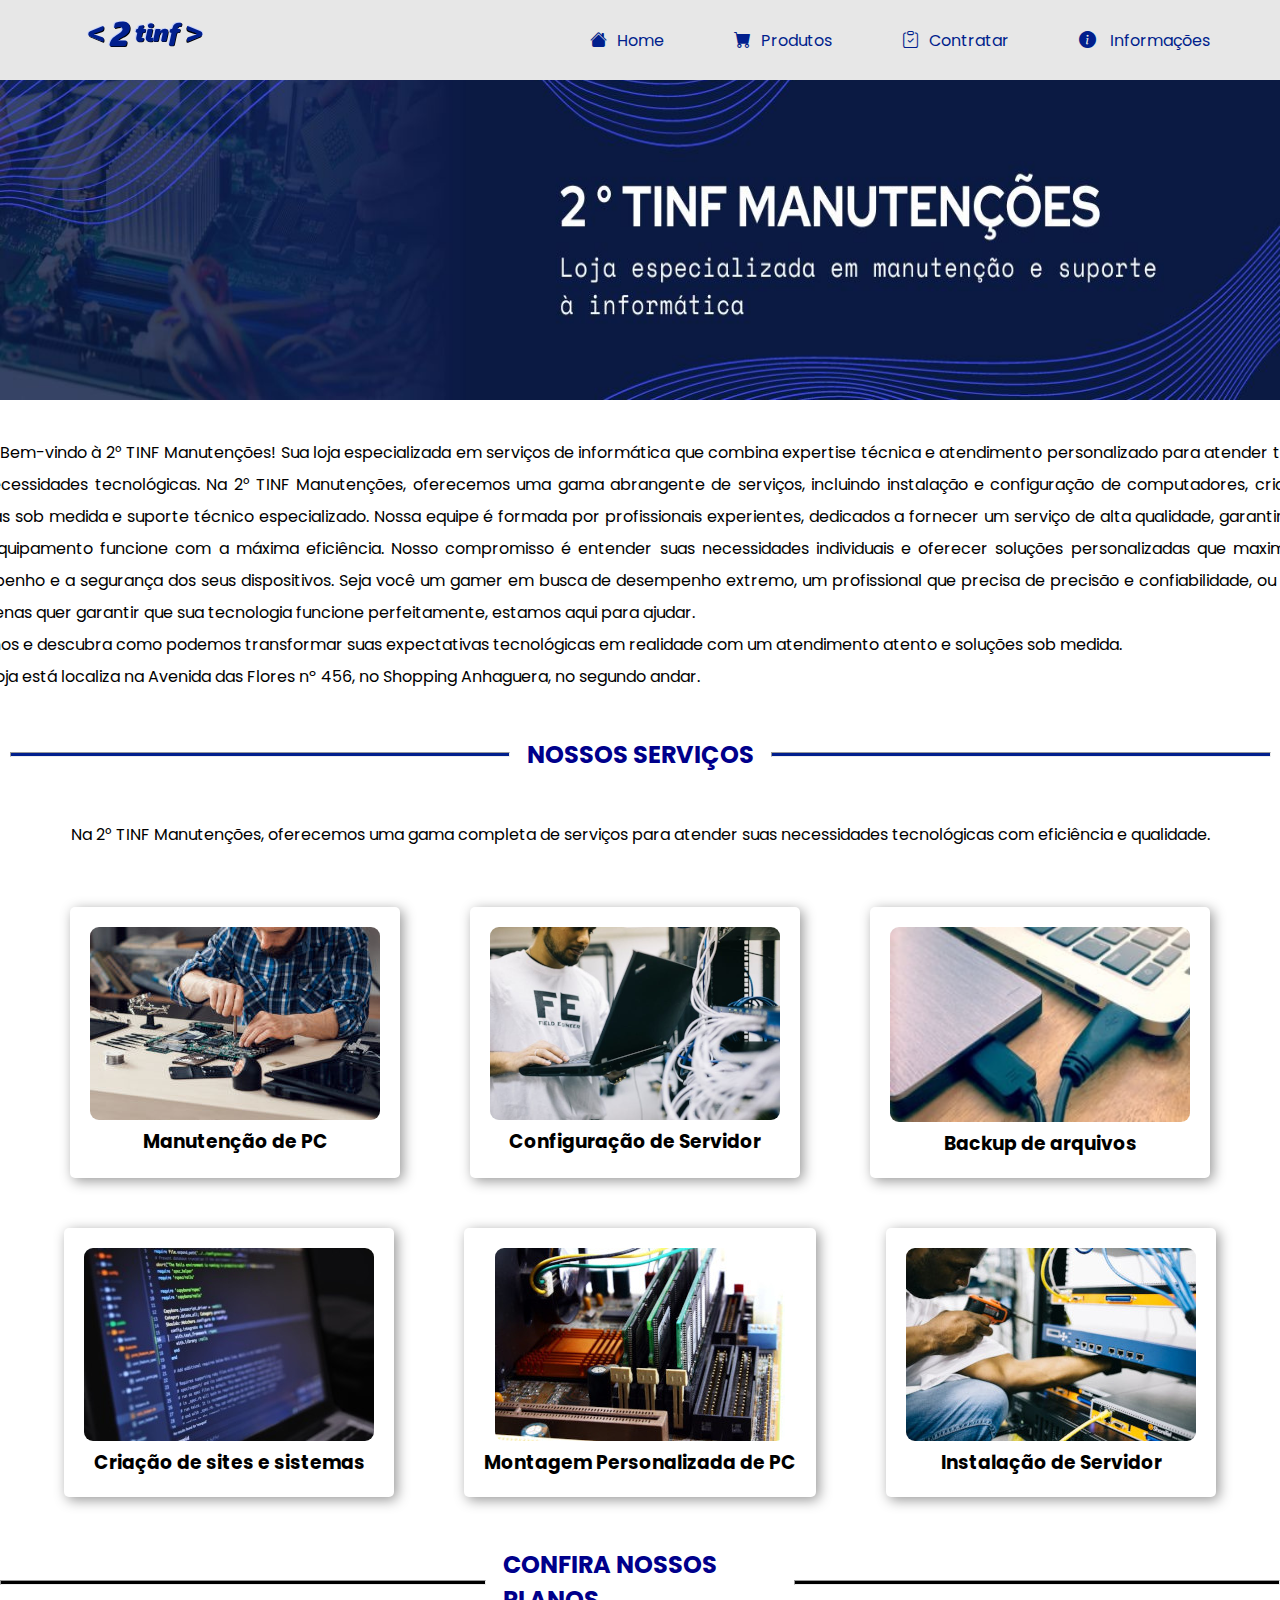
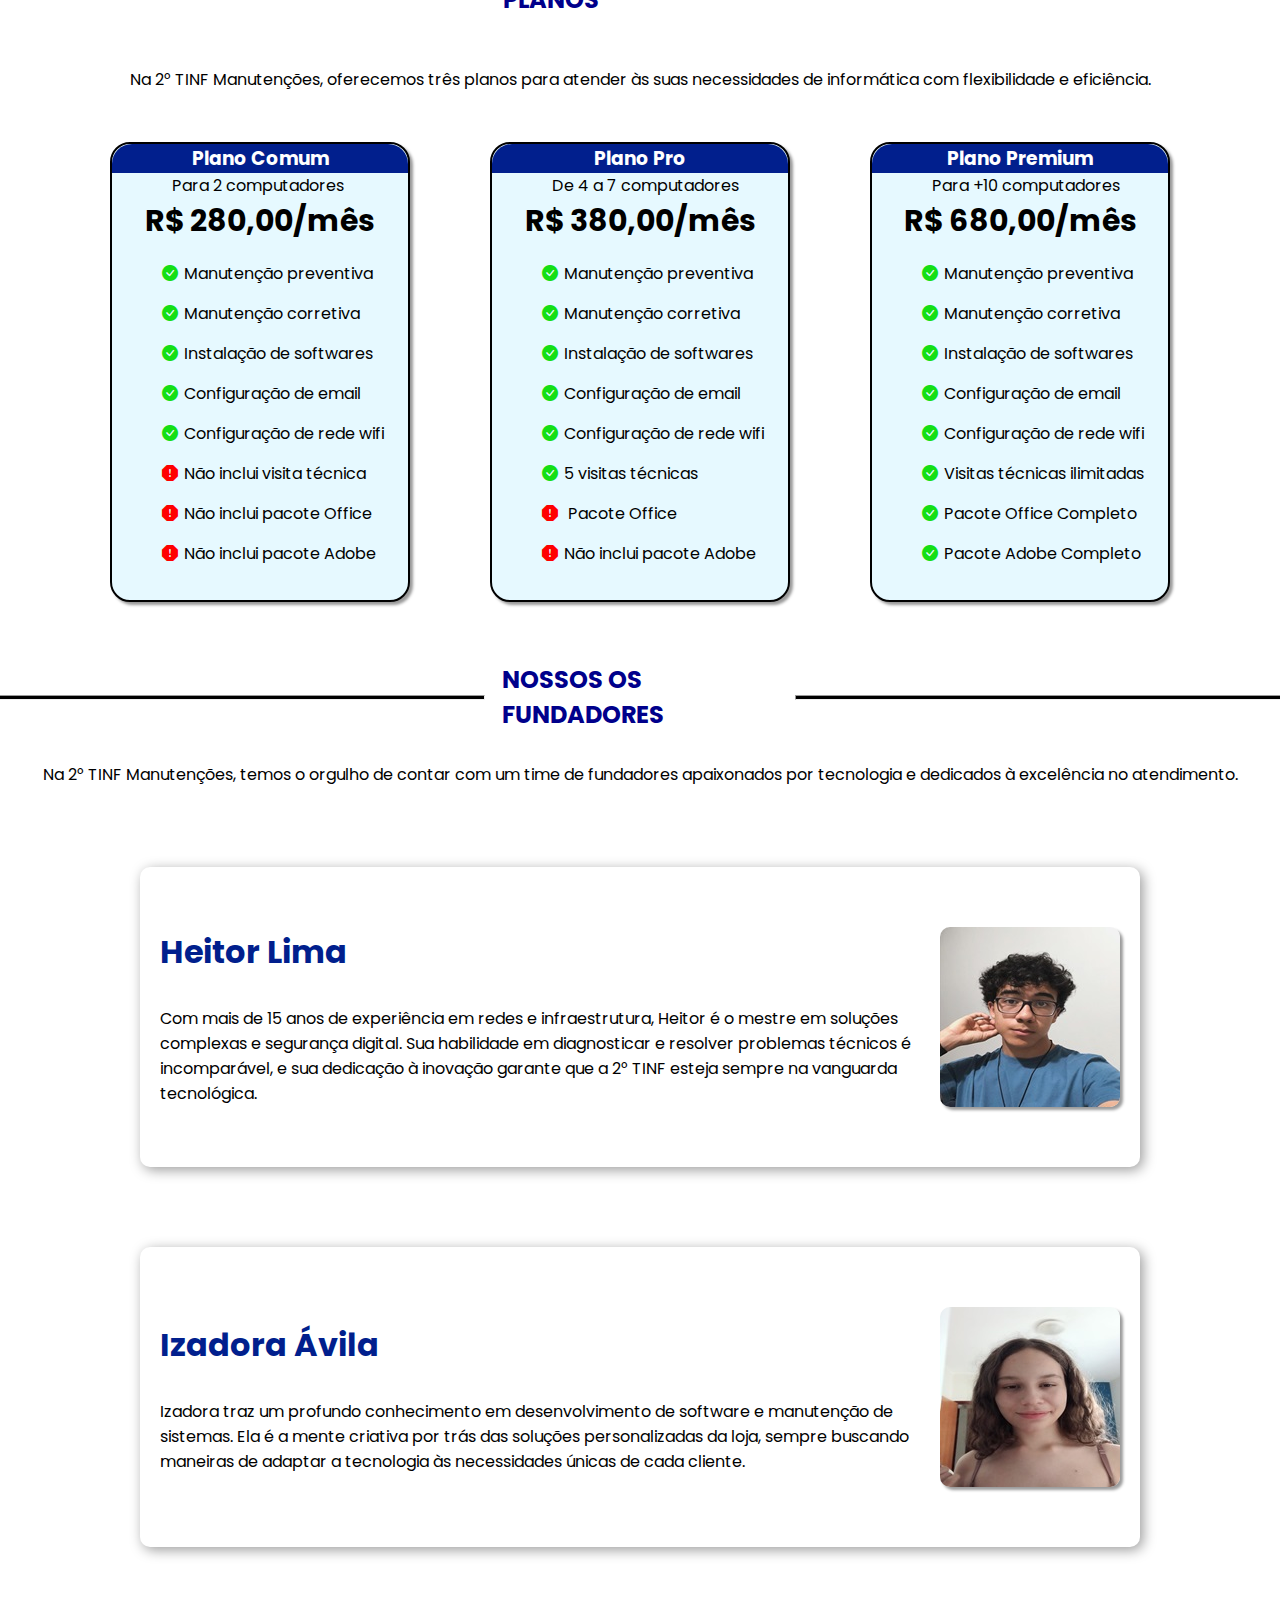
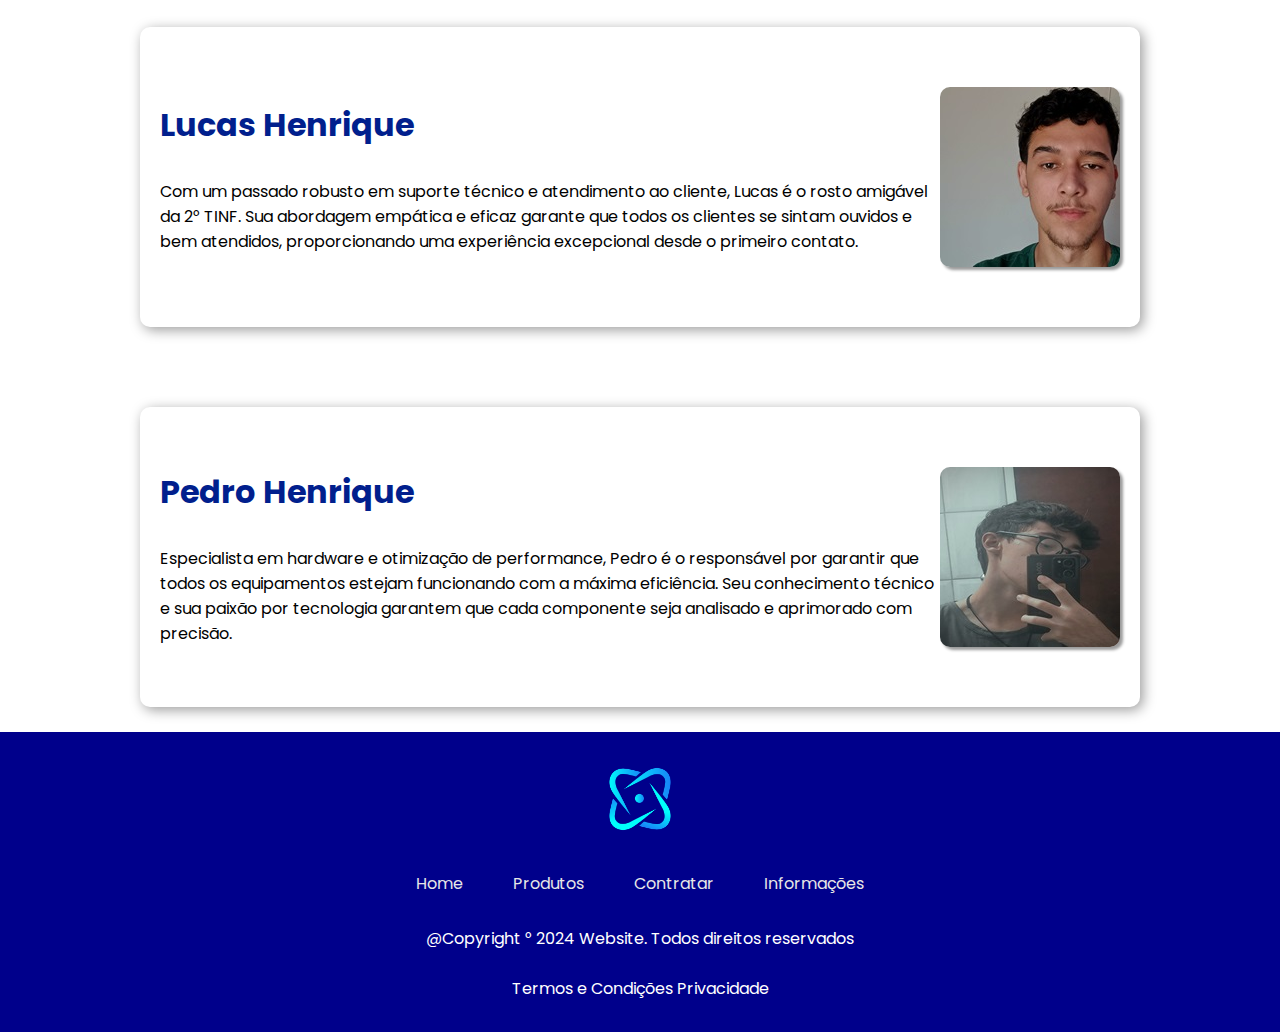
<file: index.html>
<!DOCTYPE html>
<html lang="PT-BR">
  <head>
    <meta charset="UTF-8" />
    <meta name="viewport" content="width=device-width, initial-scale=1.0" />
    <title>Início</title>
    <link rel="shortcut icon" href="src/imagens/pc.png" type="image/x-icon">
    <link rel="stylesheet" href="./src/css/pginicial.css">
    <link rel="stylesheet" href="https://cdn.jsdelivr.net/npm/bootstrap-icons@1.11.3/font/bootstrap-icons.min.css">
    <link rel="preconnect" href="https://fonts.googleapis.com">
    <link rel="preconnect" href="https://fonts.gstatic.com" crossorigin>
     <link href="https://fonts.googleapis.com/css2?family=Mochiy+Pop+One&family=Poppins:ital,wght@0,100;0,200;0,300;0,400;0,500;0,600;0,700;0,800;0,900;1,100;1,200;1,300;1,400;1,500;1,600;1,700;1,800;1,900&family=Sarabun:ital,wght@0,100;0,200;0,300;0,400;0,500;0,600;0,700;0,800;1,100;1,200;1,300;1,400;1,500;1,600;1,700;1,800&display=swap" rel="stylesheet">
  </head>
  <body>

    <!--Início do cabeçalho-->
      <header class="cabecalho">
        <div class="logo">
          <img src="src/imagens/2tinf-Começo.svg" alt="" width="500px">
        </div>
        <nav>
          <ul>
            <li><i class="bi bi-house-fill"></i><a href="index.html">Home</a></li>

            <li><i class="bi bi-cart-fill"></i><a href="produtos.html">Produtos</a></li>

            <li><i class="bi bi-clipboard-check"></i><a href="contratar.html">Contratar</a></li>

            <li><i class="bi bi-info-circle-fill"></i> <a href="https://devlukinha.github.io/if-tech-servicos-web/">Informações</a></li>
          </ul>
        </nav>
      </header>
       <!--Fim do cabeçalho-->

    <div class="foto">
     <img src="src/imagens/IF TECH (1).jpg" alt="" width="100%" height="400px">
    </div>

    <!--Início do corpo da página-->
 <main class="principal"> 
  
      <div class="descricao">
        <p>
          Bem-vindo à 2° TINF Manutenções! Sua loja especializada em serviços de informática que combina expertise técnica e atendimento personalizado para atender todas as suas necessidades tecnológicas.
         
          Na 2° TINF Manutenções, oferecemos uma gama abrangente de serviços, incluindo instalação e configuração de computadores, criação de sistemas sob medida e suporte técnico especializado. Nossa equipe é formada por profissionais experientes, dedicados a fornecer um serviço de alta qualidade, garantindo que cada equipamento funcione com a máxima eficiência.

          Nosso compromisso é entender suas necessidades individuais e oferecer soluções personalizadas que maximizem o desempenho e a segurança dos seus dispositivos. Seja você um gamer em busca de desempenho extremo, um profissional que precisa de precisão e confiabilidade, ou alguém que apenas quer garantir que sua tecnologia funcione perfeitamente, estamos aqui para ajudar.<br>
          
          Visite-nos e descubra como podemos transformar suas expectativas tecnológicas em realidade com um atendimento atento e soluções sob medida. <br>
          Nossa loja está localiza na Avenida das Flores nº 456, no Shopping Anhaguera, no segundo andar.
        </p>
      </div>
      
      <!--primeiro título-->
      <div class="title">
        <hr class="line-t1">
        <h2>NOSSOS SERVIÇOS</h2>
        <hr class="line-t1">
      </div>
  
       <!--sessao dos cartoes de serviços-->
        <section class="sessao-cards">
         
          <p class="txt-cards">
            Na 2° TINF Manutenções, oferecemos uma gama completa de serviços para atender suas necessidades tecnológicas com eficiência e qualidade.
          </p>
          
          <!--primeria fileira de cards-->
          <div class="fileira-card">

            <div class="card">
              <img src="src/imagens/manutenção-pc.jpg" alt="">
              <h3>Manutenção de PC</h3>
            </div>

            <div class="card">
              <img src="src/imagens/configuração-servidor.png" alt="">
              <h3>Configuração de Servidor</h3>
            </div>

            <div class="card">
              <img src="src/imagens/backup.jpg" alt="" width="300px" height="195px">
              <h3>Backup de arquivos</h3>
            </div>
          </div>

          <!--segunda fileira de cards-->
          <div class="fileira-card">

            <div class="card">
              <img src="src/imagens/soft.jpg" alt="">
              <h3>Criação de sites e sistemas</h3>
            </div>

            <div class="card">
              <img src="src/imagens/montagem-pc.jpg" alt="">
              <h3>Montagem Personalizada de PC</h3>
            </div>

            <div class="card">
              <img src="src/imagens/instalação-servidor.jpg" alt="">
              <h3>Instalação de Servidor</h3>
            </div>

          </div>

          <!--sessao dos planos-->
        </section>

        <div class="title2">
          <hr class="line-t2">
          <h2>CONFIRA NOSSOS PLANOS</h2>
          <hr class="line-t2">
        </div>

        <p class="txt-planos">
          Na 2° TINF Manutenções, oferecemos três planos para atender às suas necessidades de informática com flexibilidade e eficiência.
        </p>
        <section class="sessao-planos">
          <!--3 planos-->
         

          <div class="plano">
           <h3>Plano Comum</h3>
           <span class="txt-plano">Para 2 computadores</span>
           <h4>R$ 280,00/mês</h4>
           <ul>
           <li><i class="bi bi-check-circle-fill"></i>Manutenção preventiva</li>
           <li><i class="bi bi-check-circle-fill"></i>Manutenção corretiva</li>
           <li><i class="bi bi-check-circle-fill"></i>Instalação de softwares</li>
           <li><i class="bi bi-check-circle-fill"></i>Configuração de email</li>
           <li><i class="bi bi-check-circle-fill"></i>Configuração de rede wifi</li>
           <li><i class="bi bi-exclamation-octagon-fill"></i>Não inclui visita técnica</li>
           <li><i class="bi bi-exclamation-octagon-fill"></i>Não inclui pacote Office</li>
           <li><i class="bi bi-exclamation-octagon-fill"></i>Não inclui pacote Adobe</li>
           </ul>
          </div>

          <div class="plano">
            <h3>Plano Pro</h3>
           <span class="txt-plano">De 4 a 7 computadores</span>
           <h4>R$ 380,00/mês</h4>
           <ul>
           <li><i class="bi bi-check-circle-fill"></i>Manutenção preventiva</li>
           <li><i class="bi bi-check-circle-fill"></i>Manutenção corretiva</li>
           <li><i class="bi bi-check-circle-fill"></i>Instalação de softwares</li>
           <li><i class="bi bi-check-circle-fill"></i>Configuração de email</li>
           <li><i class="bi bi-check-circle-fill"></i>Configuração de rede wifi</li>
           <li><i class="bi bi-check-circle-fill"></i>5 visitas técnicas</li>
           <li><i class="bi bi-exclamation-octagon-fill"></i> Pacote Office</li>
           <li><i class="bi bi-exclamation-octagon-fill"></i>Não inclui pacote Adobe</li>
          </div>

          <div class="plano">
            <h3>Plano Premium</h3>
           <span class="txt-plano">Para +10 computadores</span>
           <h4>R$ 680,00/mês</h4>
           <ul>
           <li><i class="bi bi-check-circle-fill"></i>Manutenção preventiva</li>
           <li><i class="bi bi-check-circle-fill"></i>Manutenção corretiva</li>
           <li><i class="bi bi-check-circle-fill"></i>Instalação de softwares</li>
           <li><i class="bi bi-check-circle-fill"></i>Configuração de email</li>
           <li><i class="bi bi-check-circle-fill"></i>Configuração de rede wifi</li>
           <li><i class="bi bi-check-circle-fill"></i>Visitas técnicas ilimitadas</li>
           <li><i class="bi bi-check-circle-fill"></i>Pacote Office Completo</li>
           <li><i class="bi bi-check-circle-fill"></i>Pacote Adobe Completo</li>
          </div>
        </section>

        <div class="title3">
        <hr class="line-t3">
        <h2>NOSSOS OS FUNDADORES</h2>
        <hr class="line-t3">
      </div>

        <!--sessao dos fundadores-->
        <section class="sessao-fundadores">
          
          <p>
            Na 2° TINF Manutenções, temos o orgulho de contar com um time de fundadores apaixonados por tecnologia e dedicados à excelência no atendimento.
          </p>

        <div class="fund">
          <div class="txt">
            <h1>Heitor Lima</h1>
              <p>Com mais de 15 anos de experiência em redes e infraestrutura, Heitor é o mestre em soluções complexas e segurança digital. Sua habilidade em diagnosticar e resolver problemas técnicos é incomparável, e sua dedicação à inovação garante que a 2° TINF esteja sempre na vanguarda tecnológica.</p>
          </div>
            
          <img src="src/imagens/imagensPC/imgheitor.jpeg" alt="">
        </div>

        <div class="fund">
          <div class="txt">
            <h1>Izadora Ávila</h1>
              <p>Izadora traz um profundo conhecimento em desenvolvimento de software e manutenção de sistemas. Ela é a mente criativa por trás das soluções personalizadas da loja, sempre buscando maneiras de adaptar a tecnologia às necessidades únicas de cada cliente.</p>
          </div>
          <img src="src/imagens/imagensPC/imgiza.jpg" alt="">
        </div>

        <div class="fund">
          <div class="txt">
            <h1>Lucas Henrique</h1>
              <p>Com um passado robusto em suporte técnico e atendimento ao cliente, Lucas é o rosto amigável da 2° TINF. Sua abordagem empática e eficaz garante que todos os clientes se sintam ouvidos e bem atendidos, proporcionando uma experiência excepcional desde o primeiro contato.</p>
          </div>
          <img src="src/imagens/imagensPC/imglucas.jpeg" alt="">
        </div>

        <div class="fund">
         <div class="txt">
           <h1>Pedro Henrique</h1>
              <p>Especialista em hardware e otimização de performance, Pedro é o responsável por garantir que todos os equipamentos estejam funcionando com a máxima eficiência. Seu conhecimento técnico e sua paixão por tecnologia garantem que cada componente seja analisado e aprimorado com precisão.</p>
         </div>
          <img src="src/imagens/imagensPC/imgpedro.jpeg" alt="">
        </div>
        
        </section>
     
        <br>

</main> <!--Fim do corpo da página-->

    <footer>
      <div id="logofooter">
        <img src="src/imagens/logo-if-tech.png" alt="">
        <!--Aqui entra uma imagem-->
      </div>

      <div class="links">
        <a href="pginicial.html">Home</a>
        <a href="produtos.html">Produtos</a>
        <a href="contratar.html">Contratar</a>
        <a href="https://devlukinha.github.io/if-tech-servicos-web/">Informações</a>
      </div>
      <div class="txt-footer">
        <p>@Copyright ° 2024 Website. Todos direitos reservados</p> <br>
        <p>Termos e Condições  Privacidade</p>
      </div>
    </footer>
  </body>
</html>
</file>
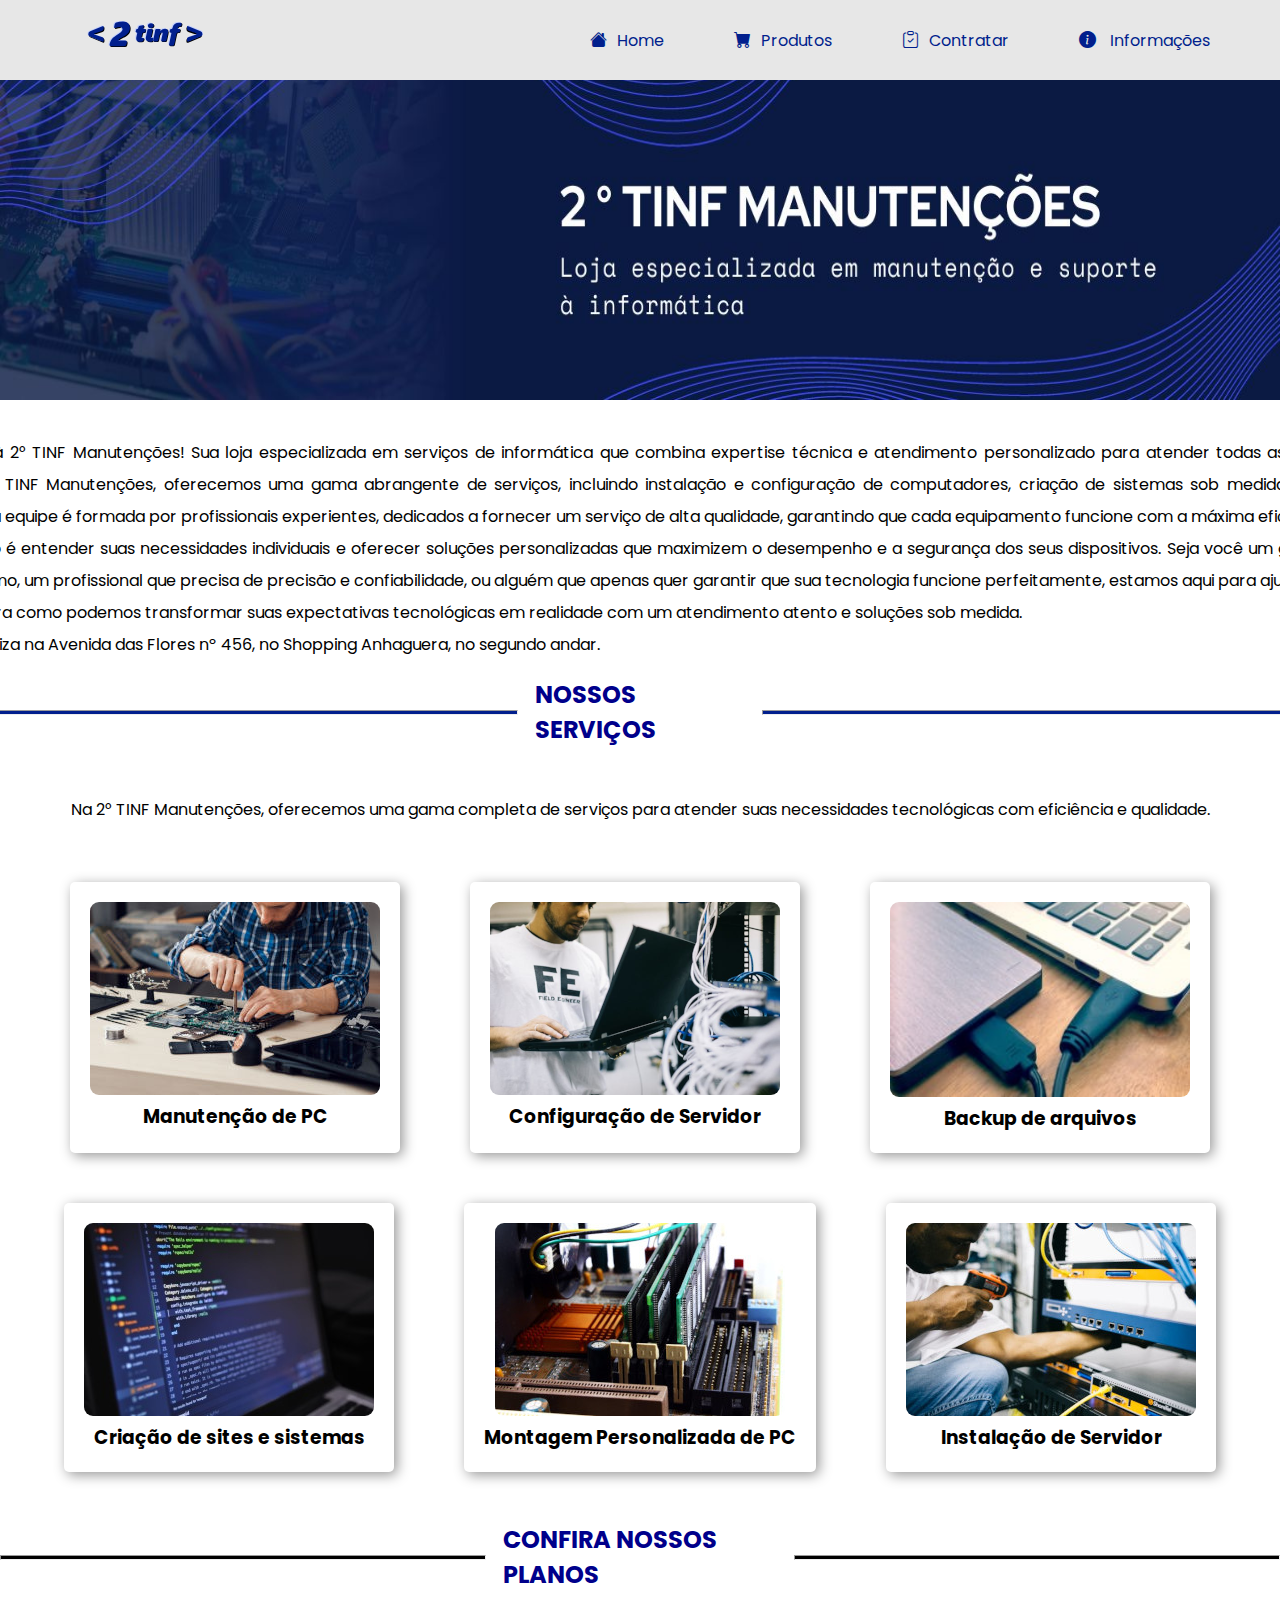
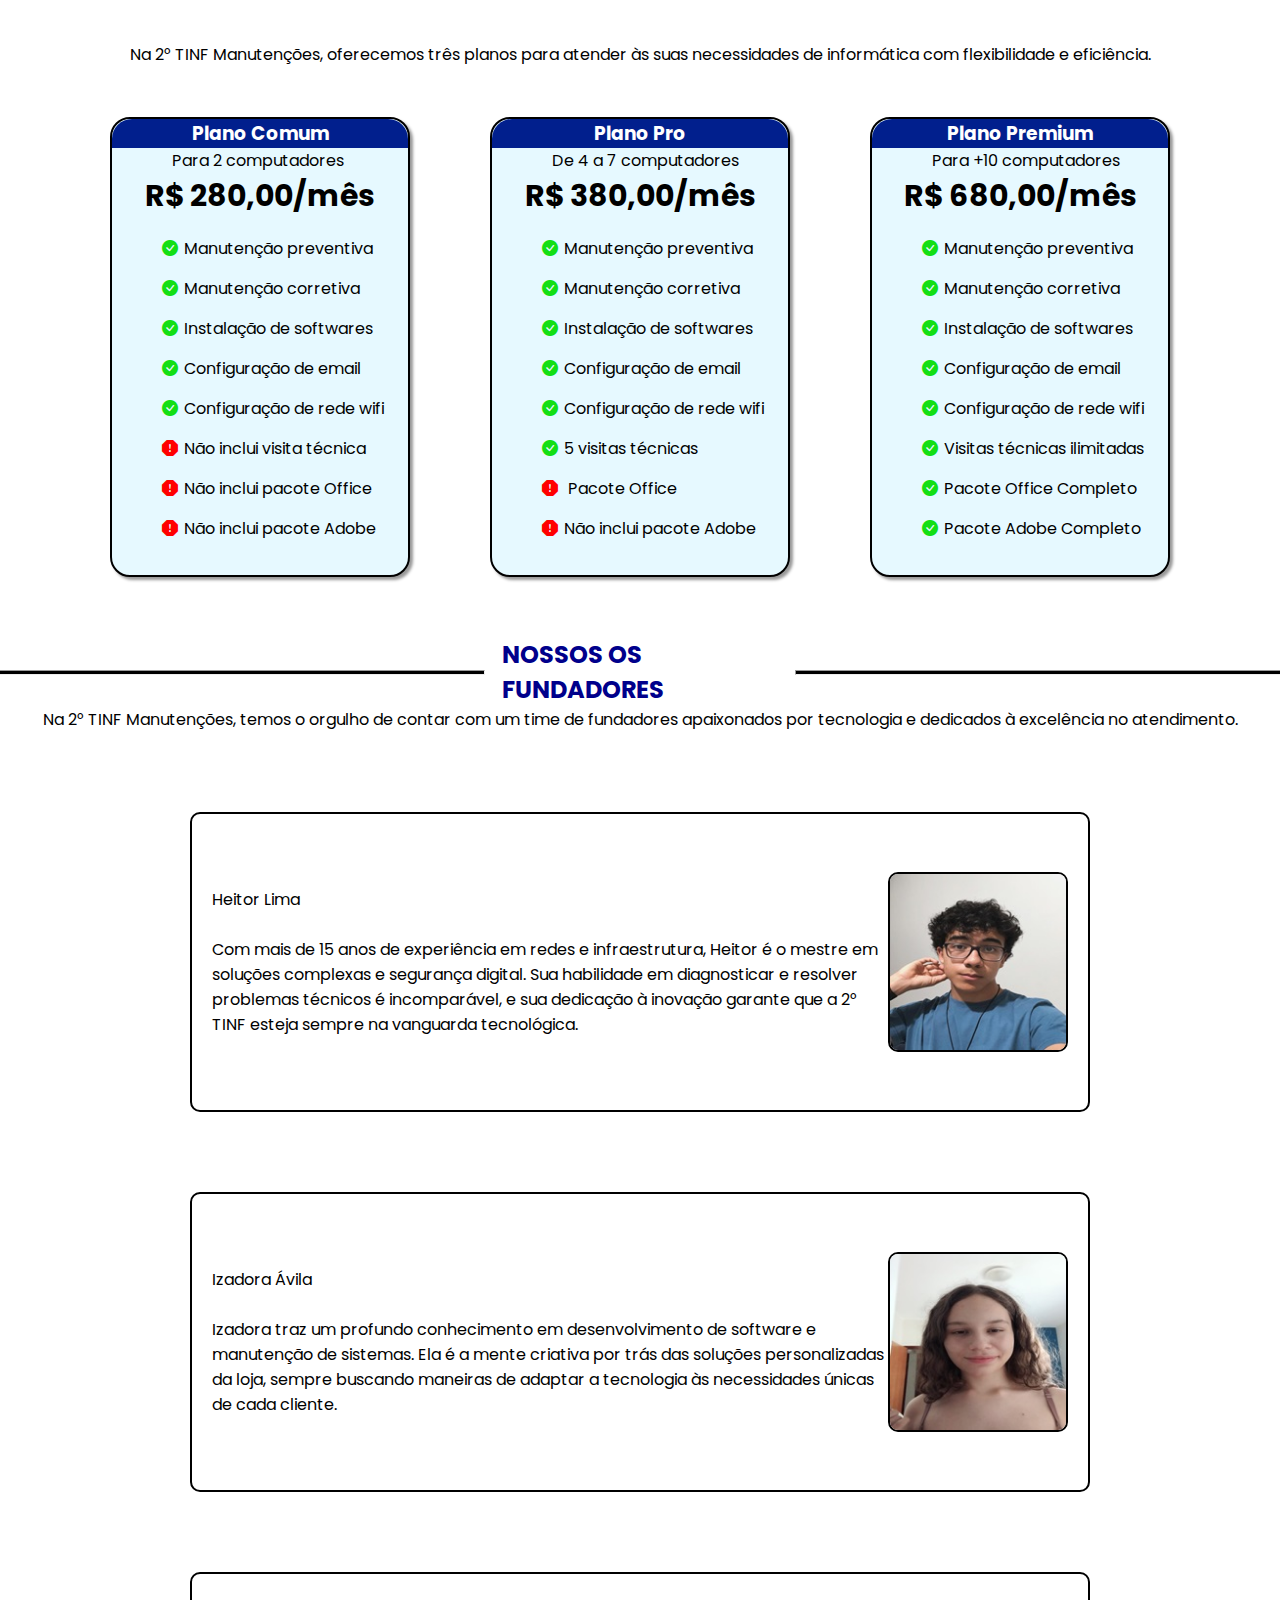
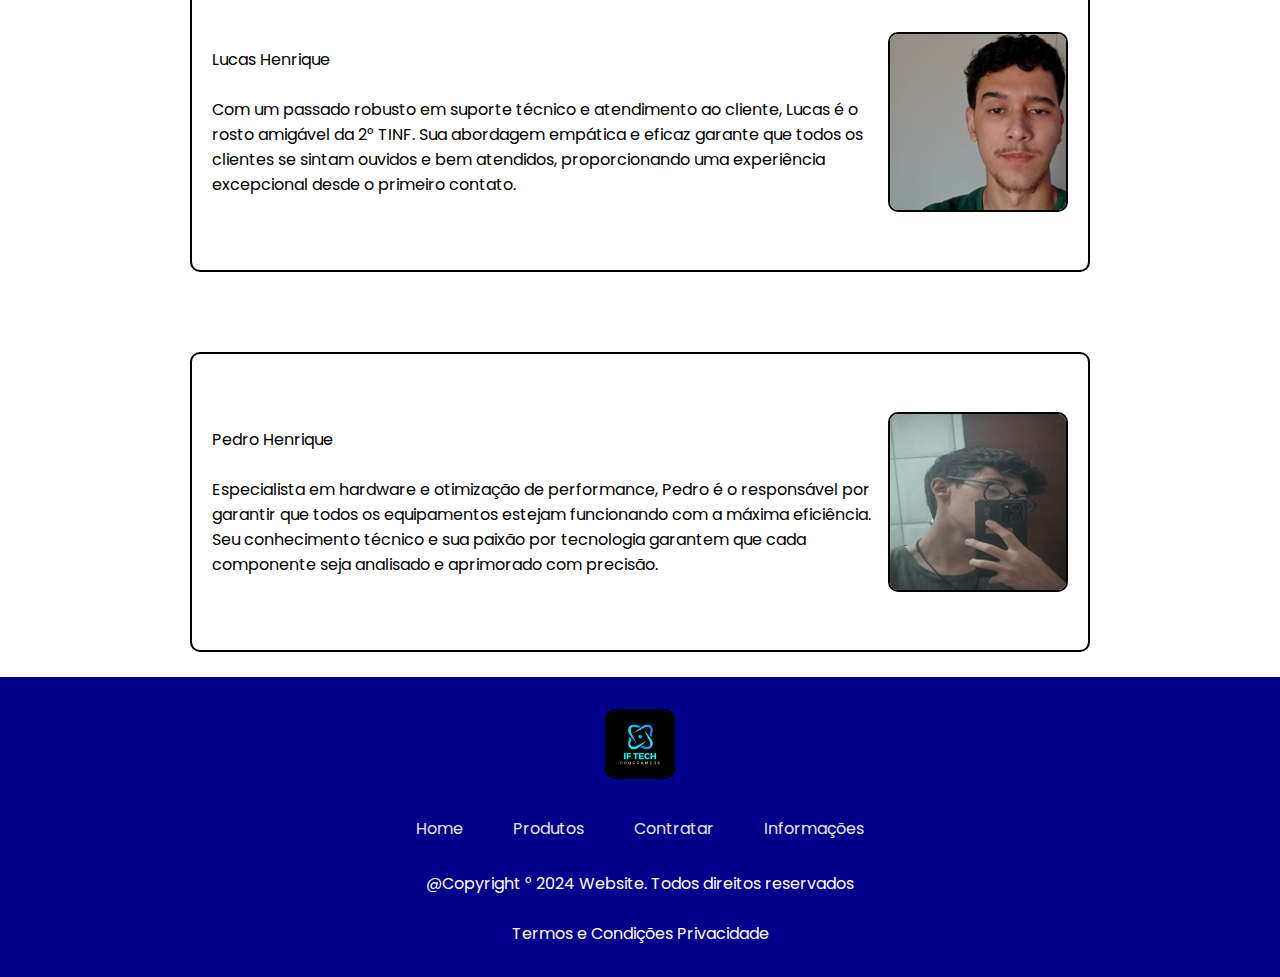
<file: loja-de-manutencoes-2tinf-main/loja-de-manutencoes-2tinf-main/index.html>
<!DOCTYPE html>
<html lang="PT-BR">
  <head>
    <meta charset="UTF-8" />
    <meta name="viewport" content="width=device-width, initial-scale=1.0" />
    <title>Início</title>
    <link rel="stylesheet" href="./src/css/pginicial.css">
    <link rel="stylesheet" href="https://cdn.jsdelivr.net/npm/bootstrap-icons@1.11.3/font/bootstrap-icons.min.css">
    <link rel="preconnect" href="https://fonts.googleapis.com">
    <link rel="preconnect" href="https://fonts.gstatic.com" crossorigin>
     <link href="https://fonts.googleapis.com/css2?family=Mochiy+Pop+One&family=Poppins:ital,wght@0,100;0,200;0,300;0,400;0,500;0,600;0,700;0,800;0,900;1,100;1,200;1,300;1,400;1,500;1,600;1,700;1,800;1,900&family=Sarabun:ital,wght@0,100;0,200;0,300;0,400;0,500;0,600;0,700;0,800;1,100;1,200;1,300;1,400;1,500;1,600;1,700;1,800&display=swap" rel="stylesheet">
  </head>
  <body>

    <!--Início do cabeçalho-->
      <header class="cabecalho">
        <div class="logo">
          <img src="src/imagens/2tinf-Começo.svg" alt="" width="500px">
        </div>
        <nav>
          <ul>
            <li><i class="bi bi-house-fill"></i><a href="index.html" target="_blank">Home</a></li>

            <li><i class="bi bi-cart-fill"></i><a href="produtos.html" target="_blank">Produtos</a></li>

            <li><i class="bi bi-clipboard-check"></i><a href="contratar.html" target="_blank">Contratar</a></li>

            <li><i class="bi bi-info-circle-fill"></i> <a href="#">Informações</a></li>
          </ul>
        </nav>
      </header>
       <!--Fim do cabeçalho-->

    <div class="foto">
     <img src="src/imagens/IF TECH (1).jpg" alt="" width="100%" height="400px">
    </div>

    <!--Início do corpo da página-->
 <main class="principal"> 
  
      <div class="descricao">
        <p>
          Bem-vindo à 2° TINF Manutenções! Sua loja especializada em serviços de informática que combina expertise técnica e atendimento personalizado para atender todas as suas necessidades tecnológicas.
         
          Na 2° TINF Manutenções, oferecemos uma gama abrangente de serviços, incluindo instalação e configuração de computadores, criação de sistemas sob medida e suporte técnico especializado. Nossa equipe é formada por profissionais experientes, dedicados a fornecer um serviço de alta qualidade, garantindo que cada equipamento funcione com a máxima eficiência.<br>

          Nosso compromisso é entender suas necessidades individuais e oferecer soluções personalizadas que maximizem o desempenho e a segurança dos seus dispositivos. Seja você um gamer em busca de desempenho extremo, um profissional que precisa de precisão e confiabilidade, ou alguém que apenas quer garantir que sua tecnologia funcione perfeitamente, estamos aqui para ajudar.<br>
          
          Visite-nos e descubra como podemos transformar suas expectativas tecnológicas em realidade com um atendimento atento e soluções sob medida. <br>
          Nossa loja está localiza na Avenida das Flores nº 456, no Shopping Anhaguera, no segundo andar.
        </p>
      </div>
      
      <!--primeiro título-->
      <div class="title">
        <hr class="line-t1">
        <h2>NOSSOS SERVIÇOS</h2>
        <hr class="line-t1">
      </div>
  
       <!--sessao dos cartoes de serviços-->
        <section class="sessao-cards">
         
          <p class="txt-cards">
            Na 2° TINF Manutenções, oferecemos uma gama completa de serviços para atender suas necessidades tecnológicas com eficiência e qualidade.
          </p>
          
          <!--primeria fileira de cards-->
          <div class="fileira-card">

            <div class="card">
              <img src="src/imagens/manutenção-pc.jpg" alt="">
              <h3>Manutenção de PC</h3>
            </div>

            <div class="card">
              <img src="src/imagens/configuração-servidor.png" alt="">
              <h3>Configuração de Servidor</h3>
            </div>

            <div class="card">
              <img src="src/imagens/backup.jpg" alt="" width="300px" height="195px">
              <h3>Backup de arquivos</h3>
            </div>
          </div>

          <!--segunda fileira de cards-->
          <div class="fileira-card">

            <div class="card">
              <img src="src/imagens/soft.jpg" alt="">
              <h3>Criação de sites e sistemas</h3>
            </div>

            <div class="card">
              <img src="src/imagens/montagem-pc.jpg" alt="">
              <h3>Montagem Personalizada de PC</h3>
            </div>

            <div class="card">
              <img src="src/imagens/instalação-servidor.jpg" alt="">
              <h3>Instalação de Servidor</h3>
            </div>

          </div>

          <!--sessao dos planos-->
        </section>

        <div class="title2">
          <hr class="line-t2">
          <h2>CONFIRA NOSSOS PLANOS</h2>
          <hr class="line-t2">
        </div>

        <p class="txt-planos">
          Na 2° TINF Manutenções, oferecemos três planos para atender às suas necessidades de informática com flexibilidade e eficiência.
        </p>
        <section class="sessao-planos">
          <!--3 planos-->
         

          <div class="plano">
           <h3>Plano Comum</h3>
           <span class="txt-plano">Para 2 computadores</span>
           <h4>R$ 280,00/mês</h4>
           <ul>
           <li><i class="bi bi-check-circle-fill"></i>Manutenção preventiva</li>
           <li><i class="bi bi-check-circle-fill"></i>Manutenção corretiva</li>
           <li><i class="bi bi-check-circle-fill"></i>Instalação de softwares</li>
           <li><i class="bi bi-check-circle-fill"></i>Configuração de email</li>
           <li><i class="bi bi-check-circle-fill"></i>Configuração de rede wifi</li>
           <li><i class="bi bi-exclamation-octagon-fill"></i>Não inclui visita técnica</li>
           <li><i class="bi bi-exclamation-octagon-fill"></i>Não inclui pacote Office</li>
           <li><i class="bi bi-exclamation-octagon-fill"></i>Não inclui pacote Adobe</li>
           </ul>
          </div>

          <div class="plano">
            <h3>Plano Pro</h3>
           <span class="txt-plano">De 4 a 7 computadores</span>
           <h4>R$ 380,00/mês</h4>
           <ul>
           <li><i class="bi bi-check-circle-fill"></i>Manutenção preventiva</li>
           <li><i class="bi bi-check-circle-fill"></i>Manutenção corretiva</li>
           <li><i class="bi bi-check-circle-fill"></i>Instalação de softwares</li>
           <li><i class="bi bi-check-circle-fill"></i>Configuração de email</li>
           <li><i class="bi bi-check-circle-fill"></i>Configuração de rede wifi</li>
           <li><i class="bi bi-check-circle-fill"></i>5 visitas técnicas</li>
           <li><i class="bi bi-exclamation-octagon-fill"></i> Pacote Office</li>
           <li><i class="bi bi-exclamation-octagon-fill"></i>Não inclui pacote Adobe</li>
          </div>

          <div class="plano">
            <h3>Plano Premium</h3>
           <span class="txt-plano">Para +10 computadores</span>
           <h4>R$ 680,00/mês</h4>
           <ul>
           <li><i class="bi bi-check-circle-fill"></i>Manutenção preventiva</li>
           <li><i class="bi bi-check-circle-fill"></i>Manutenção corretiva</li>
           <li><i class="bi bi-check-circle-fill"></i>Instalação de softwares</li>
           <li><i class="bi bi-check-circle-fill"></i>Configuração de email</li>
           <li><i class="bi bi-check-circle-fill"></i>Configuração de rede wifi</li>
           <li><i class="bi bi-check-circle-fill"></i>Visitas técnicas ilimitadas</li>
           <li><i class="bi bi-check-circle-fill"></i>Pacote Office Completo</li>
           <li><i class="bi bi-check-circle-fill"></i>Pacote Adobe Completo</li>
          </div>
        </section>

        <div class="title3">
        <hr class="line-t3">
        <h2>NOSSOS OS FUNDADORES</h2>
        <hr class="line-t3">
      </div>

        <!--sessao dos fundadores-->
        <section class="sessao-fundadores">
          
          <p>
            Na 2° TINF Manutenções, temos o orgulho de contar com um time de fundadores apaixonados por tecnologia e dedicados à excelência no atendimento.
          </p>

        <div class="fund">
          <p>Heitor Lima<br><br>
            Com mais de 15 anos de experiência em redes e infraestrutura, Heitor é o mestre em soluções complexas e segurança digital. Sua habilidade em diagnosticar e resolver problemas técnicos é incomparável, e sua dedicação à inovação garante que a 2° TINF esteja sempre na vanguarda tecnológica.
            </p>
          <img src="src/imagens/imagensPC/imgheitor.jpeg" alt="">
        </div>

        <div class="fund">
          <p>Izadora Ávila<br><br>
            Izadora traz um profundo conhecimento em desenvolvimento de software e manutenção de sistemas. Ela é a mente criativa por trás das soluções personalizadas da loja, sempre buscando maneiras de adaptar a tecnologia às necessidades únicas de cada cliente.</p>
          <img src="src/imagens/imagensPC/imgiza.jpg" alt="">
        </div>

        <div class="fund">
          <p>Lucas Henrique<br><br>
            Com um passado robusto em suporte técnico e atendimento ao cliente, Lucas é o rosto amigável da 2° TINF. Sua abordagem empática e eficaz garante que todos os clientes se sintam ouvidos e bem atendidos, proporcionando uma experiência excepcional desde o primeiro contato.</p>
          <img src="src/imagens/imagensPC/imglucas.jpeg" alt="">
        </div>

        <div class="fund">
          <p>Pedro Henrique<br><br>
            Especialista em hardware e otimização de performance, Pedro é o responsável por garantir que todos os equipamentos estejam funcionando com a máxima eficiência. Seu conhecimento técnico e sua paixão por tecnologia garantem que cada componente seja analisado e aprimorado com precisão.</p>
          <img src="src/imagens/imagensPC/imgpedro.jpeg" alt="">
        </div>
        
        </section>
     
        <br>

</main> <!--Fim do corpo da página-->

    <footer>
      <div id="logofooter">
        <img src="src/imagens/Imagem do WhatsApp de 2024-08-20 à(s) 19.17.56_dfcf5ae9.svg" alt="">
        <!--Aqui entra uma imagem-->
      </div>

      <div class="links">
        <a href="pginicial.html">Home</a>
        <a href="produtos.html">Produtos</a>
        <a href="contratar.html">Contratar</a>
        <a href="#">Informações</a>
      </div>
      <div class="txt-footer">
        <p>@Copyright ° 2024 Website. Todos direitos reservados</p> <br>
        <p>Termos e Condições  Privacidade</p>
      </div>
    </footer>
  </body>
</html>
</file>
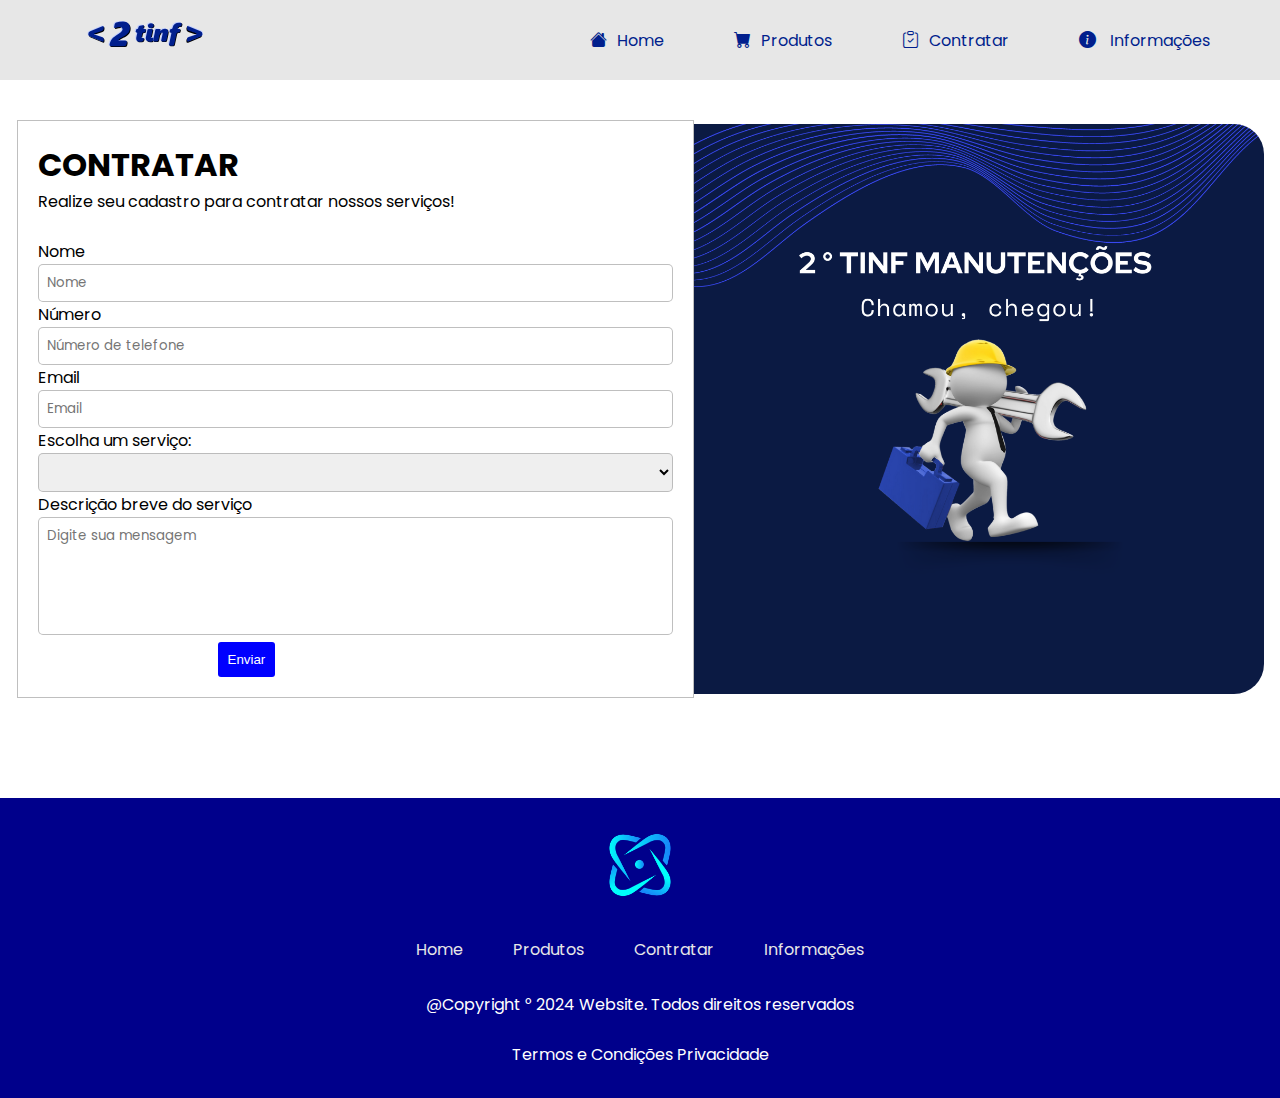
<file: contratar.html>
<!DOCTYPE html>
<html lang="PT-BR">
  <head>
    <meta charset="UTF-8" />
    <meta name="viewport" content="width=device-width, initial-scale=1.0" />
    <link rel="shortcut icon" href="src/imagens/pc.png" type="image/x-icon">
    <link
      rel="stylesheet"
      href="https://cdn.jsdelivr.net/npm/bootstrap-icons@1.11.3/font/bootstrap-icons.min.css"
    />
    <link rel="preconnect" href="https://fonts.gstatic.com" crossorigin />
    <link
      href="https://fonts.googleapis.com/css2?family=Mochiy+Pop+One&family=Poppins:ital,wght@0,100;0,200;0,300;0,400;0,500;0,600;0,700;0,800;0,900;1,100;1,200;1,300;1,400;1,500;1,600;1,700;1,800;1,900&family=Sarabun:ital,wght@0,100;0,200;0,300;0,400;0,500;0,600;0,700;0,800;1,100;1,200;1,300;1,400;1,500;1,600;1,700;1,800&display=swap"
      rel="stylesheet"
    />
    <link rel="stylesheet" href="src/css/contratar.css" />
    <title>Contratar</title>
  </head>
  <body>
    <!--Início do cabeçalho-->
    <header class="cabecalho">
      <div class="logo">
        <img src="src/imagens/2tinf-Começo.svg" alt="" width="500px">
      </div>
      <nav>
        <ul>
          <li><i class="bi bi-house-fill"></i><a href="index.html">Home</a></li>

          <li><i class="bi bi-cart-fill"></i><a href="produtos.html">Produtos</a></li>

          <li><i class="bi bi-clipboard-check"></i><a href="contratar.html">Contratar</a></li>

          <li><i class="bi bi-info-circle-fill"></i> <a href="https://devlukinha.github.io/if-tech-servicos-web/">Informações</a></li>
        </ul>
      </nav>
    </header>
    <!--Fim do cabeçalho-->

    <!--Início do Forms-->
    <main class="principal">
      <div class="cadastro">
        <form class="formulario">
          <div id="titulo">
            <h1>CONTRATAR</h1>
            <p>Realize seu cadastro para contratar nossos serviços!</p>
          </div>
          <div class="pdados">
            <label for="">Nome</label><br />
            <input type="text" name="nome" id="nome" placeholder="Nome" /><br />
            <label for="">Número</label><br />
            <input
              type="text"
              name="nome"
              id="nome"
              placeholder="Número de telefone"
            /><br />

            <label for="">Email</label><br />
            <input
              type="text"
              name="nome"
              id="nome"
              placeholder="Email"
            /><br />
        
            <label for="">Escolha um serviço:</label> <br>
              <select name="" id="">
                <option value=""></option>
                <option value="">Comprar um Pc</option>
                <option value="">Manutenção</option>
                <option value="">Consultoria</option>
              </select>
          <br />

            <label>Descrição breve do serviço</label><br />
            <textarea
              id="msg"
              rows="5"
              cols="53"
              placeholder="Digite sua mensagem"
            ></textarea
            ><br />
            <button>Enviar</button>
          </div>
        </form>

       
          <img src="src/imagens/boneco-correndo.png" alt="" width="570px">
       
      </div>
      <!--Término do forms-->
    </main>

    <footer>
      <div id="logofooter">
        <img src="src/imagens/logo-if-tech.png" alt="">
        <!--Aqui entra uma imagem-->
      </div>

      <div class="links">
        <a href="pginicial.html">Home</a>
        <a href="produtos.html">Produtos</a>
        <a href="contratar.html">Contratar</a>
        <a href="https://devlukinha.github.io/if-tech-servicos-web/" target="_blank">Informações</a>
      </div>
      <div class="txt-footer">
        <p>@Copyright ° 2024 Website. Todos direitos reservados</p> <br>
        <p>Termos e Condições  Privacidade</p>
      </div>
    </footer>
  </body>
</html>
</file>
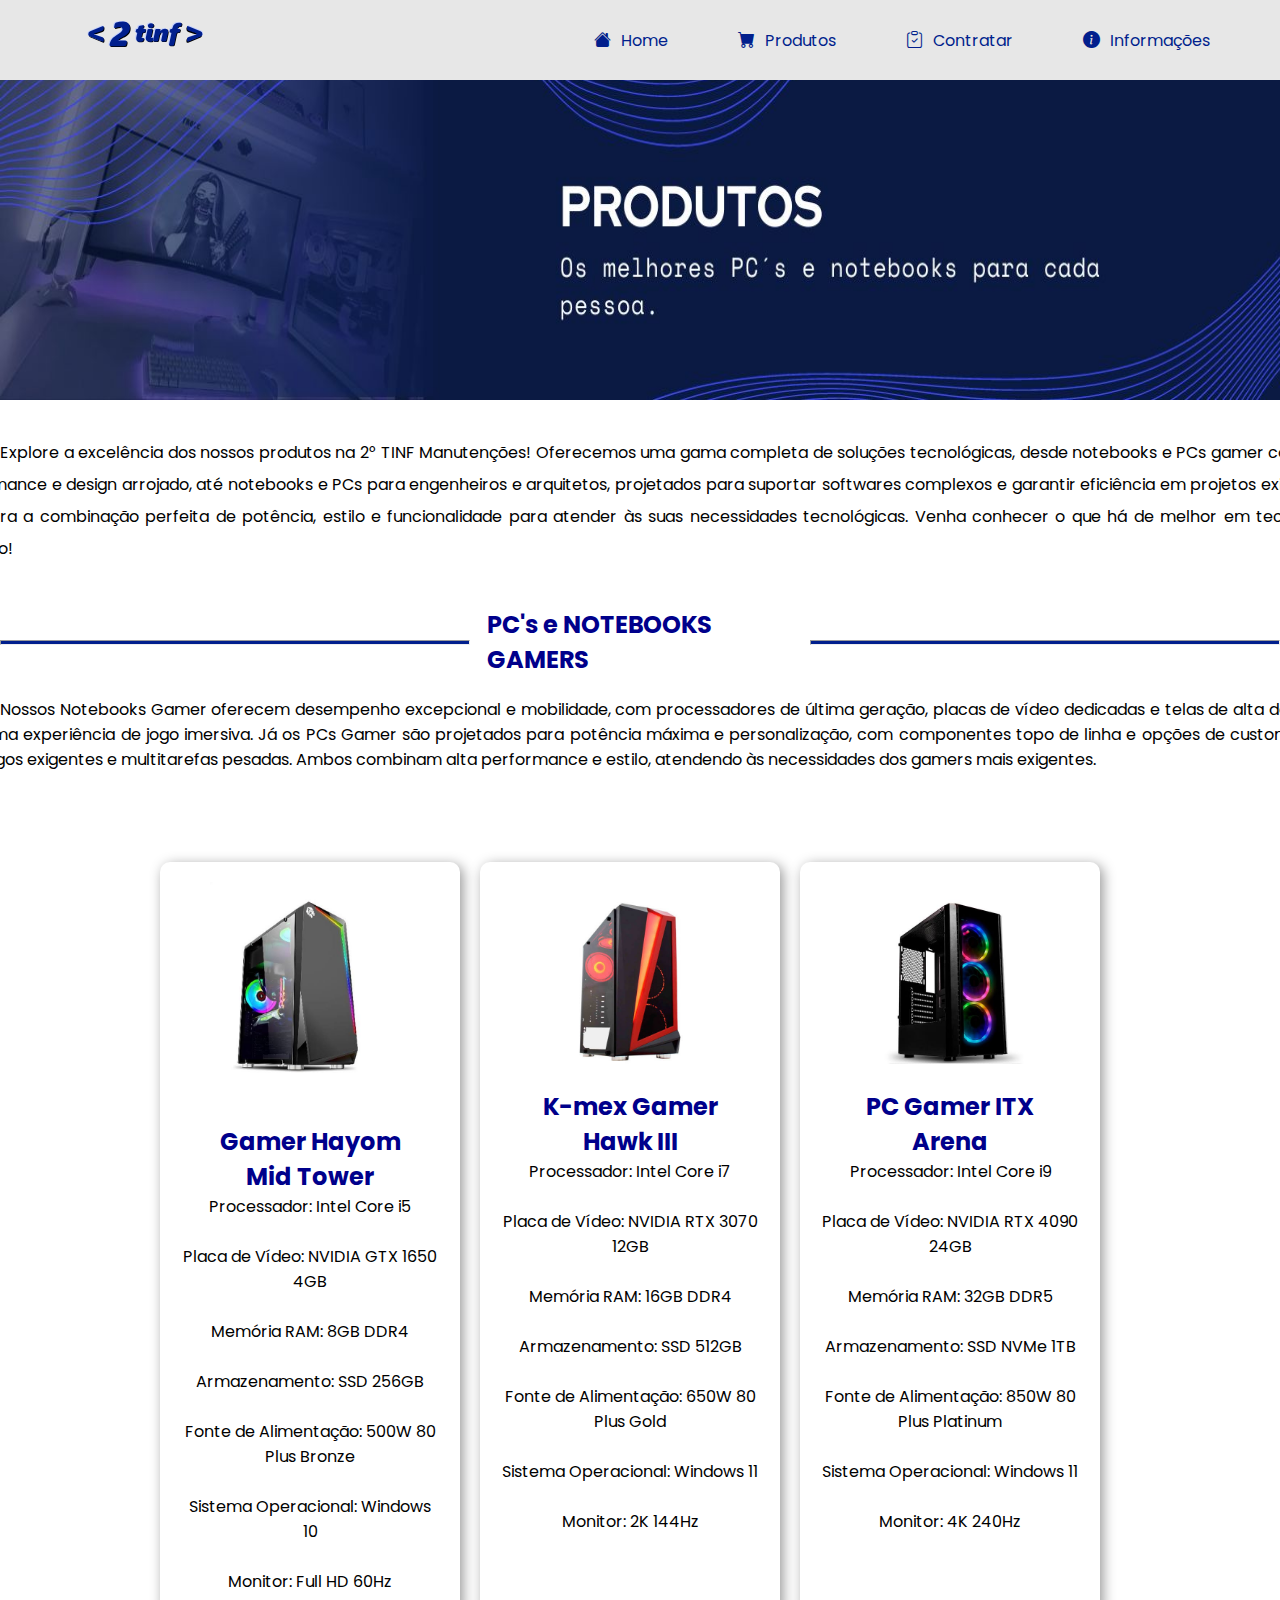
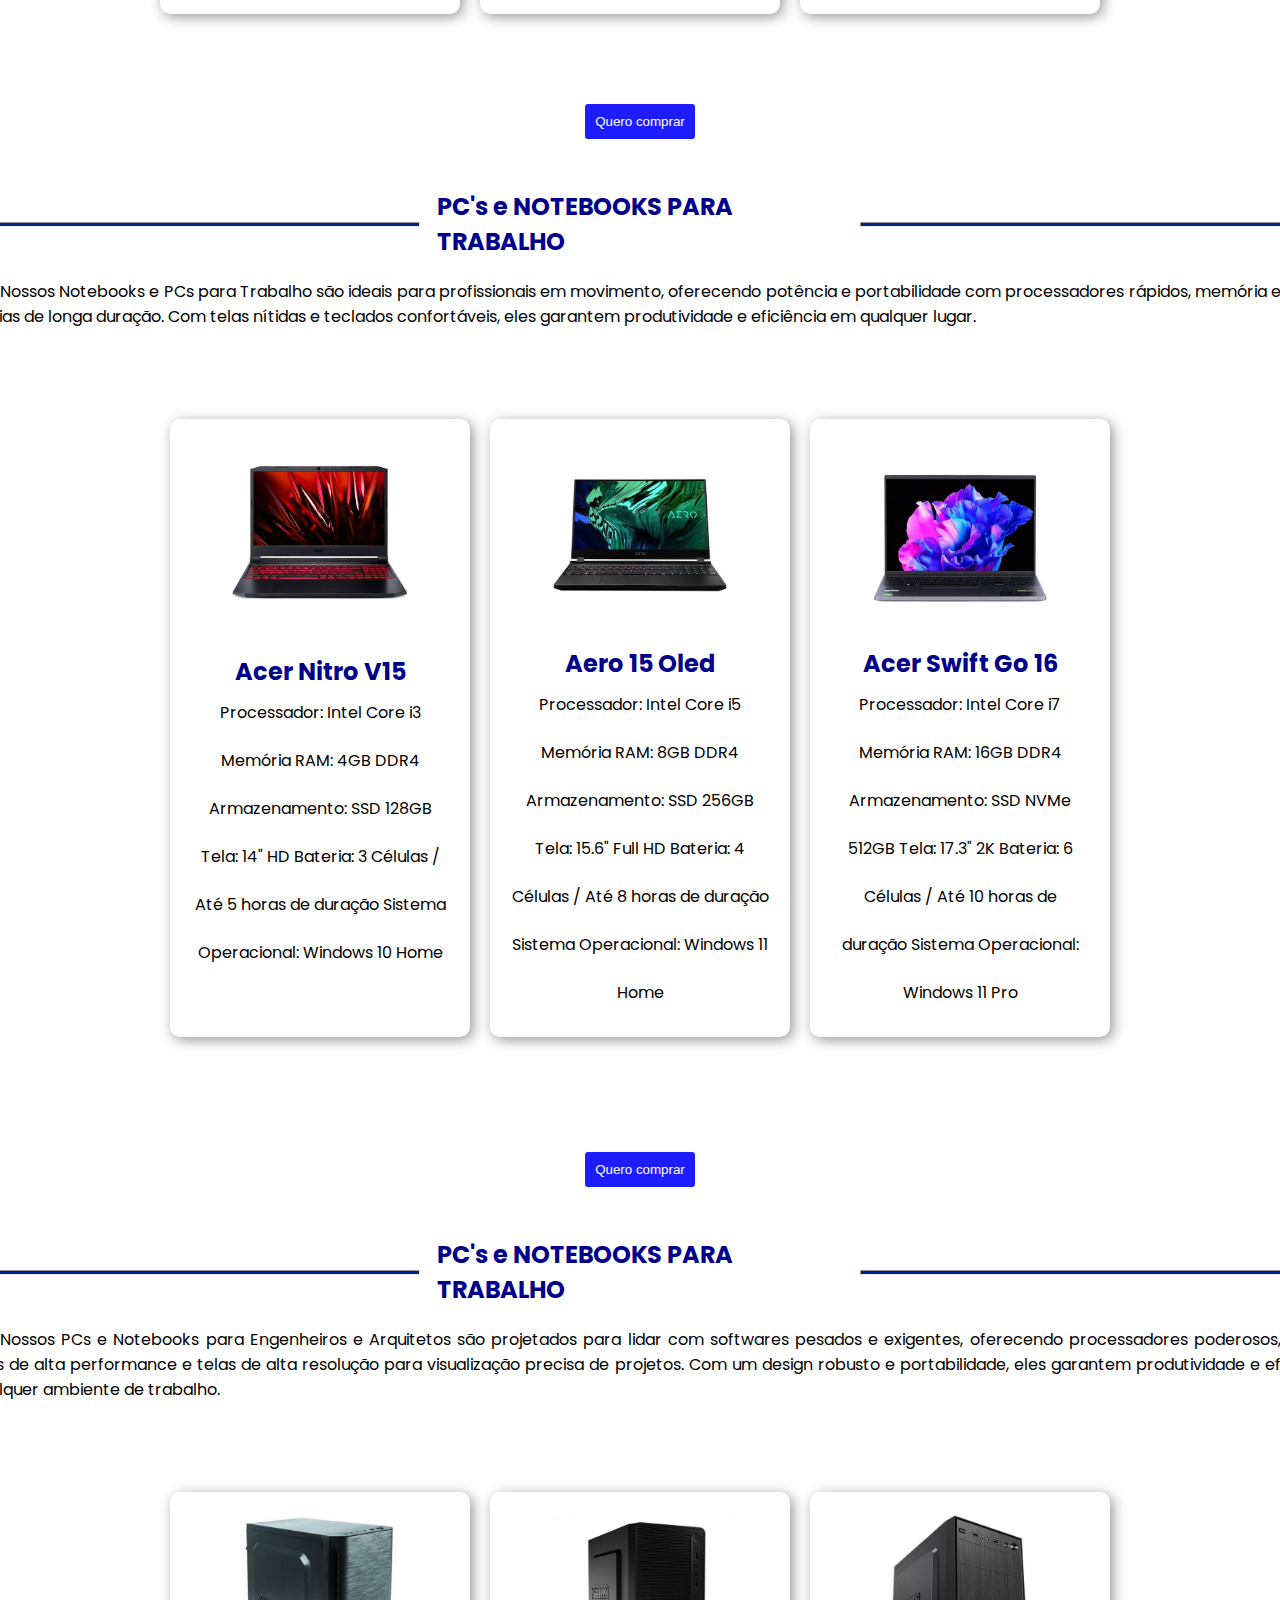
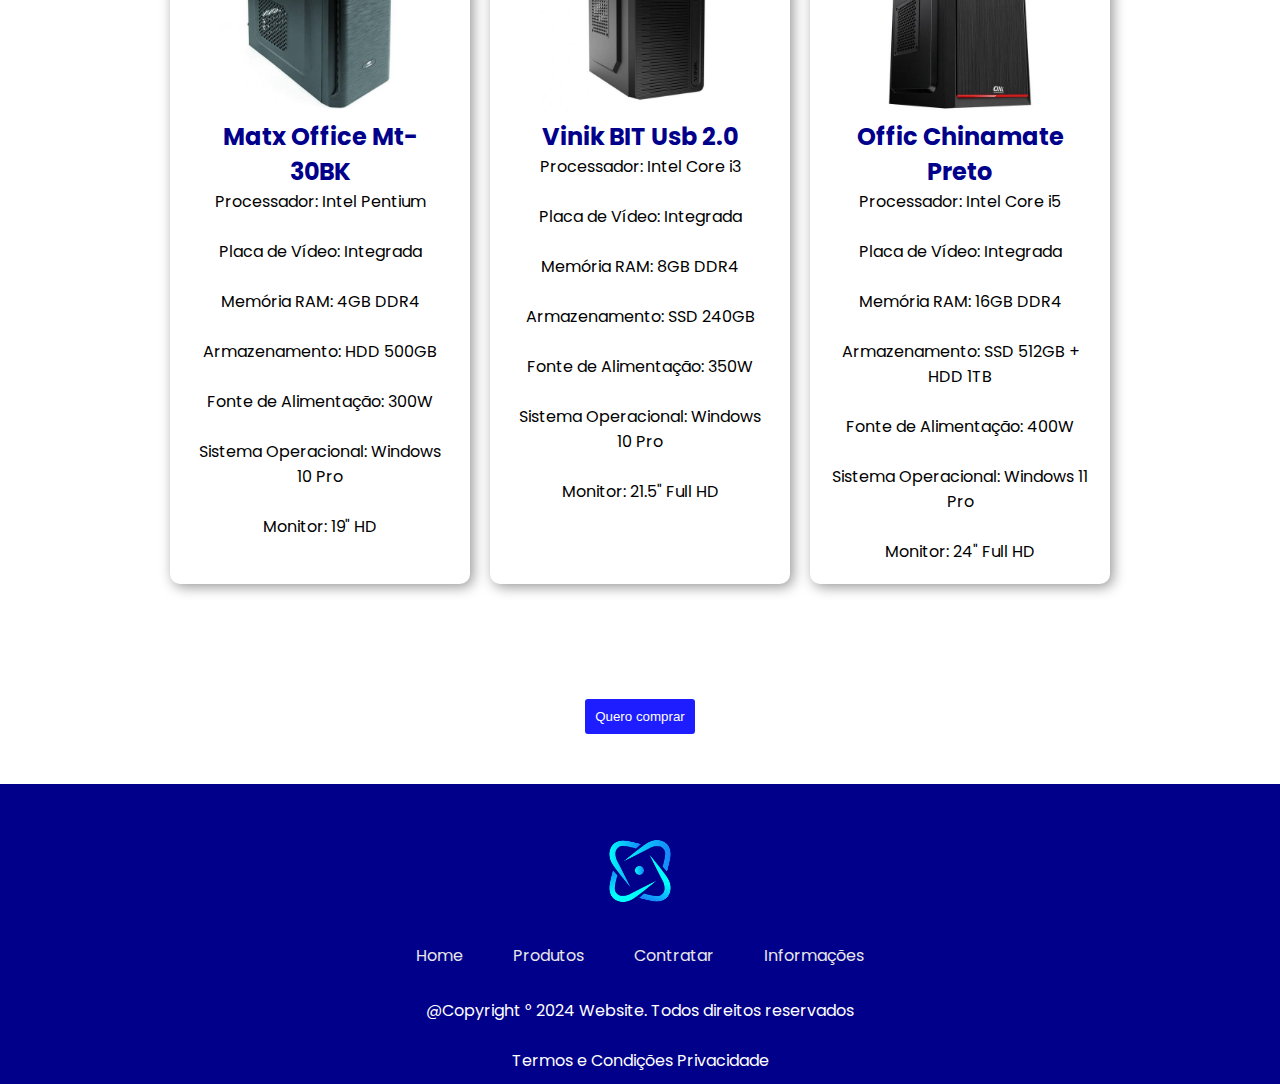
<file: produtos.html>
<!DOCTYPE html>
<html lang="PT-BR">
  <head>
    <meta charset="UTF-8" />
    <meta name="viewport" content="width=device-width, initial-scale=1.0" />
    <title>Produtos</title>
    <link rel="shortcut icon" href="src/imagens/pc.png" type="image/x-icon">
    <link rel="stylesheet" href="src/css/produtos.css">
    <link rel="stylesheet" href="https://cdn.jsdelivr.net/npm/bootstrap-icons@1.11.3/font/bootstrap-icons.min.css">
    <link rel="preconnect" href="https://fonts.gstatic.com" crossorigin>
    <link href="https://fonts.googleapis.com/css2?family=Mochiy+Pop+One&family=Poppins:ital,wght@0,100;0,200;0,300;0,400;0,500;0,600;0,700;0,800;0,900;1,100;1,200;1,300;1,400;1,500;1,600;1,700;1,800;1,900&family=Sarabun:ital,wght@0,100;0,200;0,300;0,400;0,500;0,600;0,700;0,800;1,100;1,200;1,300;1,400;1,500;1,600;1,700;1,800&display=swap" rel="stylesheet">
  </head>

  <body>
    <!--Início do cabeçalho-->
    <header class="cabecalho">
      <div class="logo">
        <img src="src/imagens/2tinf-Começo.svg" alt="" width="500px">
      </div>
      <nav>
        <ul>
          <li><i class="bi bi-house-fill"></i><a href="index.html">Home</a></li>

          <li><i class="bi bi-cart-fill"></i><a href="produtos.html">Produtos</a></li>

          <li><i class="bi bi-clipboard-check"></i><a href="contratar.html">Contratar</a></li>

          <li><i class="bi bi-info-circle-fill"></i><a href="https://devlukinha.github.io/if-tech-servicos-web/">Informações</a></li>
        </ul>
      </nav>
    </header>
    <!--Fim do cabeçalho-->

    <div class="foto" id="loja_produto">
      <img src="src/imagens/PRODUTOS.jpg" width="100%" height="400px" alt="" />
    </div>

    <main class="principal">
      <div class="descricao">
        <p>
          Explore a excelência dos nossos produtos na 2° TINF Manutenções! Oferecemos uma gama completa de soluções tecnológicas, desde notebooks e PCs gamer com alta performance e design arrojado, até notebooks e PCs para engenheiros e arquitetos, projetados para suportar softwares complexos e garantir eficiência em projetos exigentes. Descubra a combinação perfeita de potência, estilo e funcionalidade para atender às suas necessidades tecnológicas. Venha conhecer o que há de melhor em tecnologia conosco!
        </p>
      </div>

     <!-- primeiro titulo-->
      <div class="title">
        <hr class="line-t1">
        <h2>PC's e NOTEBOOKS GAMERS</h2>
        <hr class="line-t1">
      </div>

      <!--Sessão de cards dos produtos-->
      <section class="sessao-produtos">

        <div class="txt-pcs">
          <p>
            Nossos Notebooks Gamer oferecem desempenho excepcional e mobilidade, com processadores de última geração, placas de vídeo dedicadas e telas de alta definição para uma experiência de jogo imersiva. Já os PCs Gamer são projetados para potência máxima e personalização, com componentes topo de linha e opções de customização para jogos exigentes e multitarefas pesadas. Ambos combinam alta performance e estilo, atendendo às necessidades dos gamers mais exigentes.
          </p>
        </div>

        <!--sessao pc-gamer-->
        <div class="pc-gamer">
            <div class="card">
              <img src="src/imagens/imagensPC/WhatsApp Image 2024-08-18 at 15.08.12 (1).jpeg" alt="Gamer Hayom / Mid Tower" width="200px" class="acer"/>
              <div class="txt-acer">
                <h2>Gamer Hayom Mid Tower</h2>
                <p>Processador: Intel Core i5</p><br>
                <p>Placa de Vídeo: NVIDIA GTX 1650 4GB</p><br>
                <p>Memória RAM: 8GB DDR4</p><br>
                <p>Armazenamento: SSD 256GB</p><br>
                <p>Fonte de Alimentação: 500W 80 Plus Bronze</p><br>
                <p>Sistema Operacional: Windows 10</p><br>
                <p>Monitor: Full HD 60Hz</p>
              </div>
            </div>
            <div class="card">
              <img src="src/imagens/imagensPC/WhatsApp Image 2024-08-18 at 15.08.12 (2).jpeg" alt="K-mex Gamer Hawk III" width="200px"/>
              <h2>K-mex Gamer Hawk III</h2>
              <p>Processador: Intel Core i7</p><br>
              <p>Placa de Vídeo: NVIDIA RTX 3070 12GB</p><br>
              <p>Memória RAM: 16GB DDR4</p><br>
              <p>Armazenamento: SSD 512GB</p><br>
              <p>Fonte de Alimentação: 650W 80 Plus Gold</p><br>
              <p>Sistema Operacional: Windows 11</p><br>
              <p>Monitor: 2K 144Hz</p>
            </div>
            <div class="card">
              <img src="src/imagens/imagensPC/WhatsApp Image 2024-08-18 at 15.08.12.jpeg" alt="Pc Gamer" width="200px"/>
              <h2>PC Gamer ITX Arena</h2>
              <p>Processador: Intel Core i9</p><br>
              <p>Placa de Vídeo: NVIDIA RTX 4090 24GB</p><br>
              <p>Memória RAM: 32GB DDR5</p><br>
              <p>Armazenamento: SSD NVMe 1TB</p><br>
              <p>Fonte de Alimentação: 850W 80 Plus Platinum</p><br>
              <p>Sistema Operacional: Windows 11</p><br>
              <p>Monitor: 4K 240Hz</p>
            </div>
          
          <div>
          </div>
        </div>

        <button><a href="contratar.html">Quero comprar</a></button>

        <!--sessao pc para trabalho-->

        <div class="title">
          <hr class="line-t1">
          <h2>PC's e NOTEBOOKS PARA TRABALHO</h2>
          <hr class="line-t1">
        </div>
  
          <div class="txt-pcs">
            <p>
              Nossos Notebooks e PCs para Trabalho são ideais para profissionais em movimento, oferecendo potência e portabilidade com processadores rápidos, memória eficiente e baterias de longa duração. Com telas nítidas e teclados confortáveis, eles garantem produtividade e eficiência em qualquer lugar.
            </p>
          </div>
         </div>
          
            <div class="pc-trabalho">
              <div class="card">
                <img src="src/imagens/imagensPC/WhatsApp Image 2024-08-18 at 15.11.16 (1).jpeg" alt="Acer Nitro I5" width="230px" height="auto" class="acer-n5" />
                <div class="txt-acer">
                  <h2>Acer Nitro V15</h2>
                  <p>Processador: Intel Core i3
                  Memória RAM: 4GB DDR4
                  Armazenamento: SSD 128GB
                  Tela: 14" HD
                  Bateria: 3 Células / Até 5 horas de duração
                  Sistema Operacional: Windows 10 Home</p>
                </div>
              </div>

              <div class="card">
                <img src="src/imagens/imagensPC/WhatsApp Image 2024-08-18 at 15.11.16.jpeg" alt="Aero 15 Oled" width="200px" height="auto"/>
                <h2>Aero 15 Oled</h2>
                <p>Processador: Intel Core i5
                Memória RAM: 8GB DDR4
                Armazenamento: SSD 256GB
                Tela: 15.6" Full HD
                Bateria: 4 Células / Até 8 horas de duração
                Sistema Operacional: Windows 11 Home</p>
              </div>

              <div class="card">
                <img src="src/imagens/imagensPC/WhatsApp Image 2024-08-18 at 15.11.17.jpeg" alt="Acer Swift Go 16" width="200px" height="auto"/>
                <h2>Acer Swift Go 16</h2>
               <p> Processador: Intel Core i7
                Memória RAM: 16GB DDR4
                Armazenamento: SSD NVMe 512GB
                Tela: 17.3" 2K
                Bateria: 6 Células / Até 10 horas de duração
                Sistema Operacional: Windows 11 Pro</p>
              </div>
            </div>
          <br>
          
          <button><a href="contratar.html">Quero comprar</a></button>

          <!--sessao pc para engenheiro-->
          <div class="title">
            <hr class="line-t1">
            <h2>PC's e NOTEBOOKS PARA TRABALHO</h2>
            <hr class="line-t1">
          </div>

            <div class="txt-pcs">
              <p>
                Nossos PCs e Notebooks para Engenheiros e Arquitetos são projetados para lidar com softwares pesados e exigentes, oferecendo processadores poderosos, placas gráficas de alta performance e telas de alta resolução para visualização precisa de projetos. Com um design robusto e portabilidade, eles garantem produtividade e eficiência em qualquer ambiente de trabalho.
              </p>
            </div>
           
              <div class="pc-eng">
                <div class="card">
                  <img src="src/imagens/imagensPC/WhatsApp Image 2024-08-18 at 15.09.47 (1).jpeg" alt="Maxt Office mt-30bk" width="200px" height="auto"/>
                  <h2>Matx Office Mt-30BK</h2>
                  <p>Processador: Intel Pentium</p><br>
                  <p>Placa de Vídeo: Integrada</p><br>
                  <p>Memória RAM: 4GB DDR4</p><br>
                  <p>Armazenamento: HDD 500GB</p><br>
                  <p>Fonte de Alimentação: 300W</p><br>
                  <p>Sistema Operacional: Windows 10 Pro</p><br>
                  <p>Monitor: 19" HD</p>
                </div>
                <div class="card">
                  <img src="src/imagens/imagensPC/WhatsApp Image 2024-08-18 at 15.09.47 (2).jpeg" alt="Vinik BIT Usb 2.0" width="200px" height="auto"/>
                  <h2>Vinik BIT Usb 2.0</h2>
                  <p>Processador: Intel Core i3</p><br>
                  <p>Placa de Vídeo: Integrada</p><br>
                  <p>Memória RAM: 8GB DDR4</p><br>
                  <p>Armazenamento: SSD 240GB</p><br>
                  <p>Fonte de Alimentação: 350W</p><br>
                  <p>Sistema Operacional: Windows 10 Pro</p><br>
                  <p>Monitor: 21.5" Full HD</p>
                </div>
                <div class="card">
                  <img src="src/imagens/imagensPC/WhatsApp Image 2024-08-18 at 15.09.47.jpeg" alt="Office Chinamate Preto" width="200px" height="auto"/>
                  <h2>Offic Chinamate Preto</h2>
                  <p>Processador: Intel Core i5</p><br>
                  <p>Placa de Vídeo: Integrada</p><br>
                  <p>Memória RAM: 16GB DDR4</p><br>
                  <p>Armazenamento: SSD 512GB + HDD 1TB</p><br>
                  <p>Fonte de Alimentação: 400W</p><br>
                  <p>Sistema Operacional: Windows 11 Pro</p><br>
                  <p>Monitor: 24" Full HD</p>
                </div>
              </div>
            
            <br>
            
            <button><a href="contratar.html">Quero comprar</a></button>

          </div>
        </div>
      </section>
    </main>
      
    <!--Rodapé da página-->
    <footer>
      <div id="logofooter">
        <img src="src/imagens/logo-if-tech.png" alt="">
        <!--Aqui entra uma imagem-->
      </div>

      <div class="links">
        <a href="pginicial.html">Home</a>
        <a href="produtos.html">Produtos</a>
        <a href="contratar.html">Contratar</a>
        <a href="https://devlukinha.github.io/if-tech-servicos-web/">Informações</a>
      </div>
      <div class="txt-footer">
        <p>@Copyright ° 2024 Website. Todos direitos reservados</p> <br>
        <p>Termos e Condições  Privacidade</p>
      </div>
    </footer>
  </body>
</html>
</file>
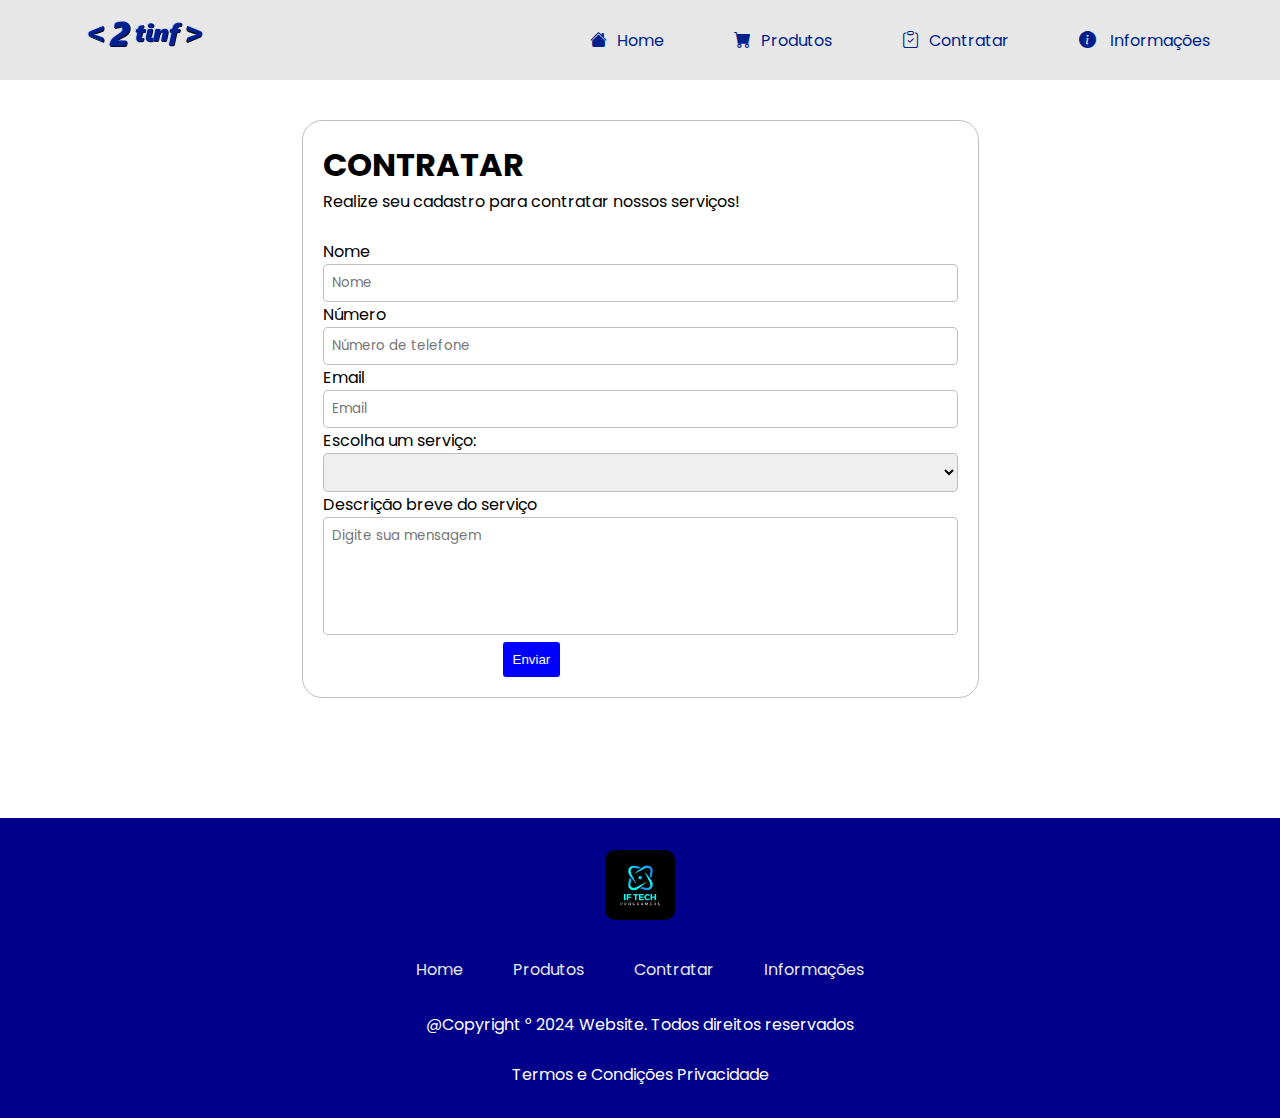
<file: loja-de-manutencoes-2tinf-main/loja-de-manutencoes-2tinf-main/contratar.html>
<!DOCTYPE html>
<html lang="PT-BR">
  <head>
    <meta charset="UTF-8" />
    <meta name="viewport" content="width=device-width, initial-scale=1.0" />
    <link
      rel="stylesheet"
      href="https://cdn.jsdelivr.net/npm/bootstrap-icons@1.11.3/font/bootstrap-icons.min.css"
    />
    <link rel="preconnect" href="https://fonts.gstatic.com" crossorigin />
    <link
      href="https://fonts.googleapis.com/css2?family=Mochiy+Pop+One&family=Poppins:ital,wght@0,100;0,200;0,300;0,400;0,500;0,600;0,700;0,800;0,900;1,100;1,200;1,300;1,400;1,500;1,600;1,700;1,800;1,900&family=Sarabun:ital,wght@0,100;0,200;0,300;0,400;0,500;0,600;0,700;0,800;1,100;1,200;1,300;1,400;1,500;1,600;1,700;1,800&display=swap"
      rel="stylesheet"
    />
    <link rel="stylesheet" href="src/css/contratar.css" />
    <title>Contratar</title>
  </head>
  <body>
    <!--Início do cabeçalho-->
    <header class="cabecalho">
      <div class="logo">
        <img src="src/imagens/2tinf-Começo.svg" alt="" width="500px">
      </div>
      <nav>
        <ul>
          <li><i class="bi bi-house-fill"></i><a href="index.html">Home</a></li>

          <li><i class="bi bi-cart-fill"></i><a href="produtos.html">Produtos</a></li>

          <li><i class="bi bi-clipboard-check"></i><a href="contratar.html">Contratar</a></li>

          <li><i class="bi bi-info-circle-fill"></i> <a href="#">Informações</a></li>
        </ul>
      </nav>
    </header>
    <!--Fim do cabeçalho-->

    <!--Início do Forms-->
    <main class="principal">
      <div class="css">
        <form class="formulario">
          <div id="titulo">
            <h1>CONTRATAR</h1>
            <p>Realize seu cadastro para contratar nossos serviços!</p>
          </div>
          <div class="pdados">
            <label for="">Nome</label><br />
            <input type="text" name="nome" id="nome" placeholder="Nome" /><br />
            <label for="">Número</label><br />
            <input
              type="text"
              name="nome"
              id="nome"
              placeholder="Número de telefone"
            /><br />

            <label for="">Email</label><br />
            <input
              type="text"
              name="nome"
              id="nome"
              placeholder="Email"
            /><br />
        
            <label for="">Escolha um serviço:</label> <br>
              <select name="" id="">
                <option value=""></option>
                <option value="">Comprar um Pc</option>
                <option value="">Manutenção</option>
                <option value="">Consultoria</option>
              </select>
          <br />

            <label>Descrição breve do serviço</label><br />
            <textarea
              id="msg"
              rows="5"
              cols="53"
              placeholder="Digite sua mensagem"
            ></textarea
            ><br />
            <button>Enviar</button>
          </div>
        </form>

      </div>
      <!--Término do forms-->
    </main>

    <footer>
      <div id="logofooter">
        <img src="src/imagens/Imagem do WhatsApp de 2024-08-20 à(s) 19.17.56_dfcf5ae9.svg" alt="">
        <!--Aqui entra uma imagem-->
      </div>

      <div class="links">
        <a href="pginicial.html">Home</a>
        <a href="produtos.html">Produtos</a>
        <a href="contratar.html">Contratar</a>
        <a href="#">Informações</a>
      </div>
      <div class="txt-footer">
        <p>@Copyright ° 2024 Website. Todos direitos reservados</p> <br>
        <p>Termos e Condições  Privacidade</p>
      </div>
    </footer>
  </body>
</html>
</file>
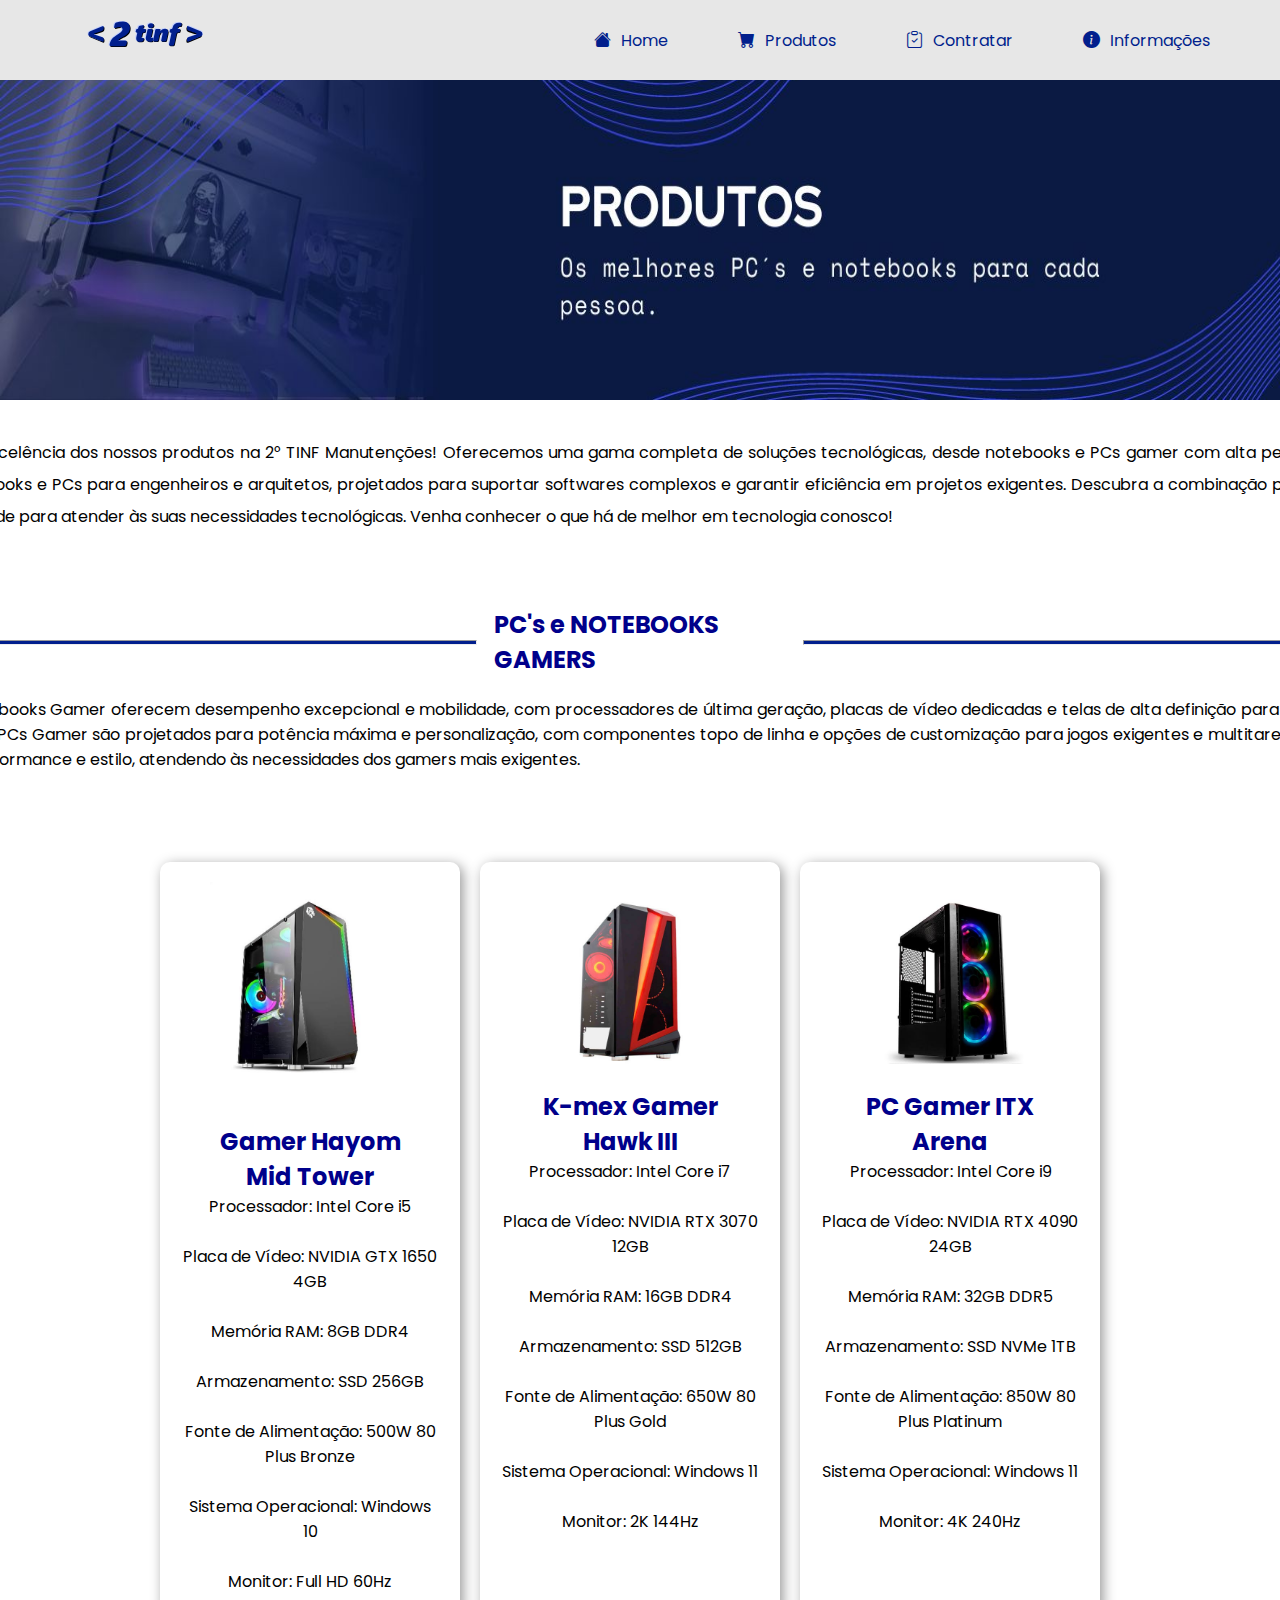
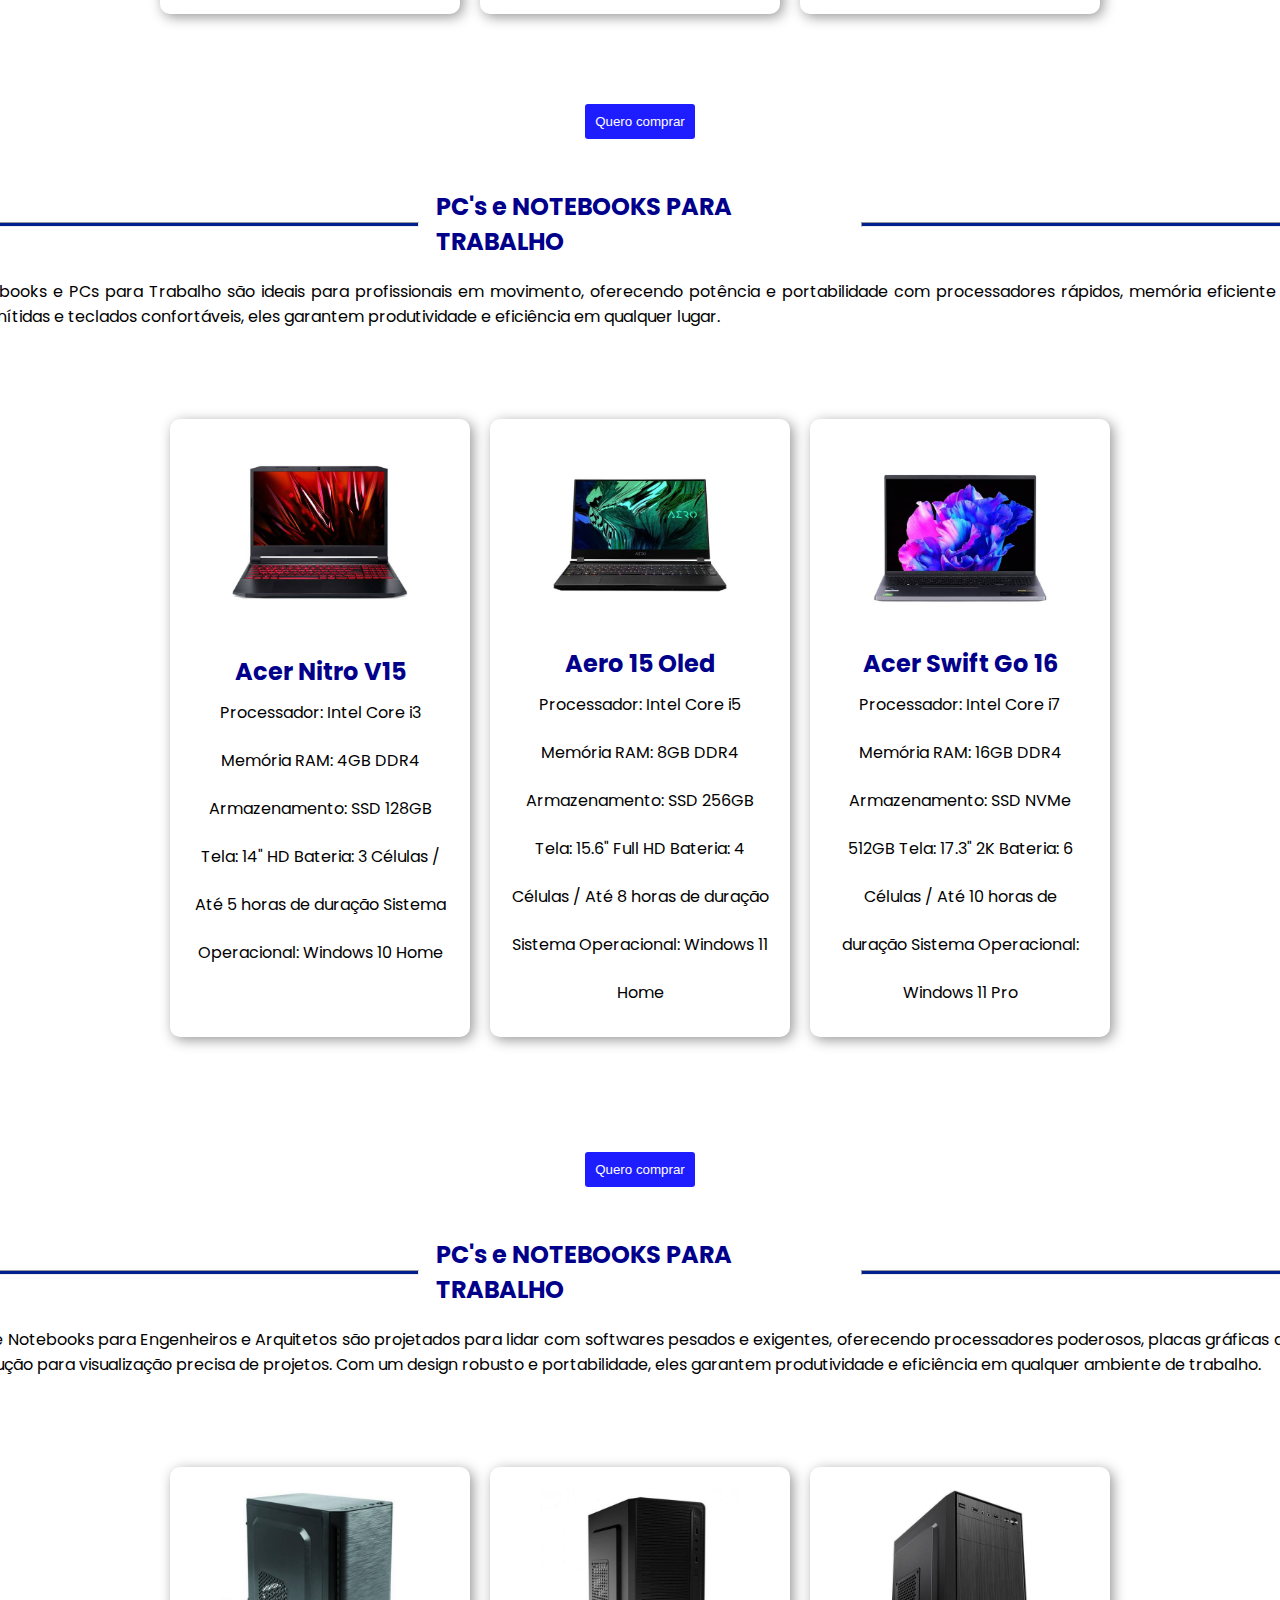
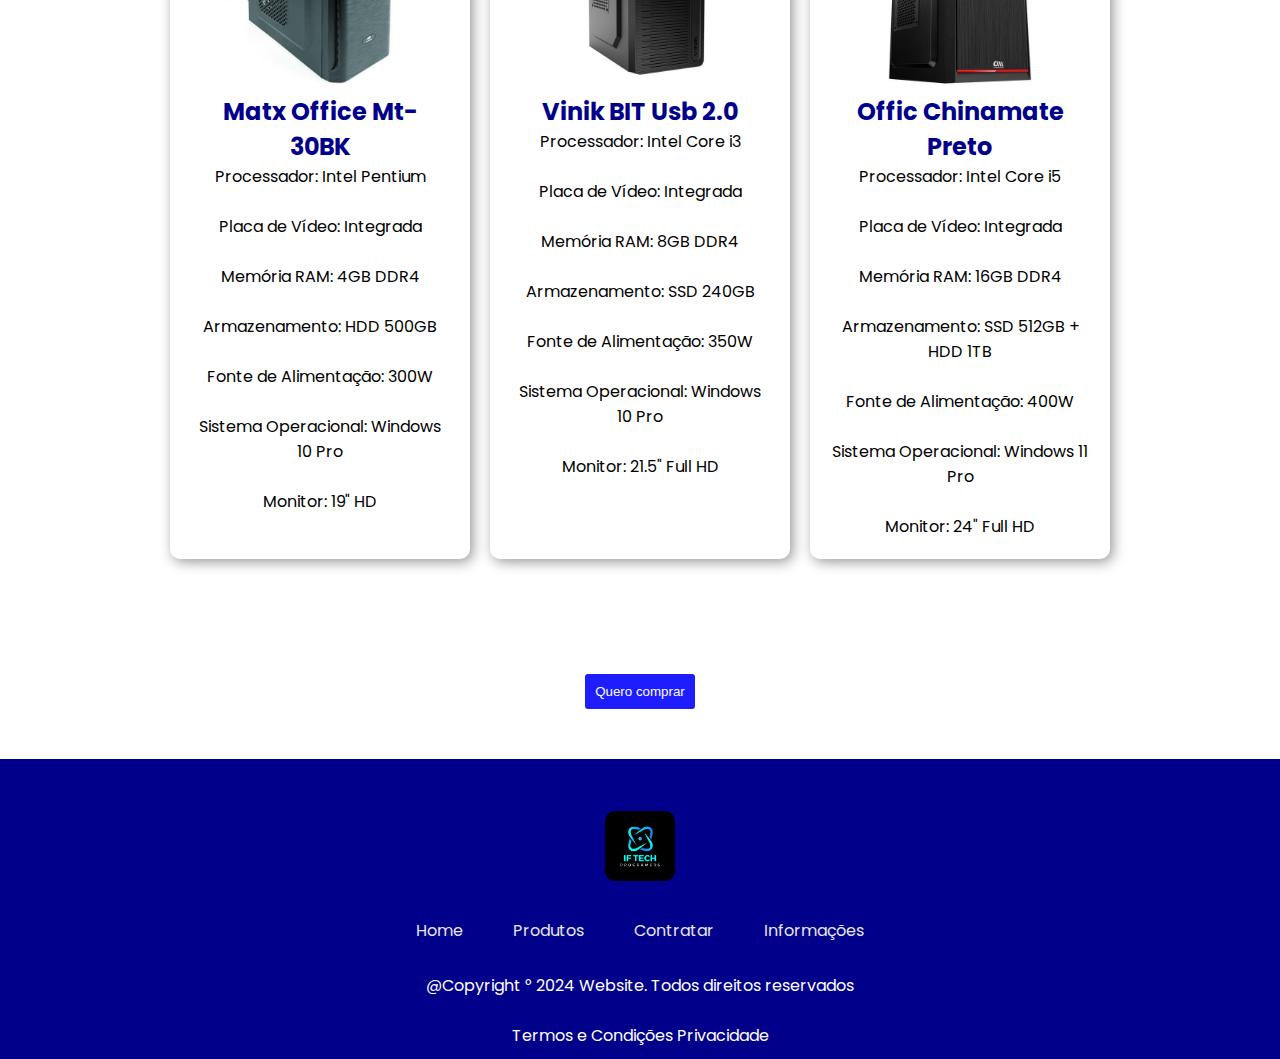
<file: loja-de-manutencoes-2tinf-main/loja-de-manutencoes-2tinf-main/produtos.html>
<!DOCTYPE html>
<html lang="PT-BR">
  <head>
    <meta charset="UTF-8" />
    <meta name="viewport" content="width=device-width, initial-scale=1.0" />
    <title>Produtos</title>
    <link rel="stylesheet" href="src/css/produtos.css">
    <link rel="stylesheet" href="https://cdn.jsdelivr.net/npm/bootstrap-icons@1.11.3/font/bootstrap-icons.min.css">
    <link rel="preconnect" href="https://fonts.gstatic.com" crossorigin>
    <link href="https://fonts.googleapis.com/css2?family=Mochiy+Pop+One&family=Poppins:ital,wght@0,100;0,200;0,300;0,400;0,500;0,600;0,700;0,800;0,900;1,100;1,200;1,300;1,400;1,500;1,600;1,700;1,800;1,900&family=Sarabun:ital,wght@0,100;0,200;0,300;0,400;0,500;0,600;0,700;0,800;1,100;1,200;1,300;1,400;1,500;1,600;1,700;1,800&display=swap" rel="stylesheet">
  </head>

  <body>
    <!--Início do cabeçalho-->
    <header class="cabecalho">
      <div class="logo">
        <img src="src/imagens/2tinf-Começo.svg" alt="" width="500px">
      </div>
      <nav>
        <ul>
          <li><i class="bi bi-house-fill"></i><a href="index.html">Home</a></li>

          <li><i class="bi bi-cart-fill"></i><a href="produtos.html">Produtos</a></li>

          <li><i class="bi bi-clipboard-check"></i><a href="contratar.html" target="_blank">Contratar</a></li>

          <li><i class="bi bi-info-circle-fill"></i><a href="#">Informações</a></li>
        </ul>
      </nav>
    </header>
    <!--Fim do cabeçalho-->

    <div class="foto" id="loja_produto">
      <img src="src/imagens/PRODUTOS.jpg" width="100%" height="400px" alt="" />
    </div>

    <main class="principal">
      <div class="descricao">
        <p>
          Explore a excelência dos nossos produtos na 2° TINF Manutenções! Oferecemos uma gama completa de soluções tecnológicas, desde notebooks e PCs gamer com alta performance e design arrojado, até notebooks e PCs para engenheiros e arquitetos, projetados para suportar softwares complexos e garantir eficiência em projetos exigentes. Descubra a combinação perfeita de potência, estilo e funcionalidade para atender às suas necessidades tecnológicas. Venha conhecer o que há de melhor em tecnologia conosco!
        </p>
      </div>

     <!-- primeiro titulo-->
      <div class="title">
        <hr class="line-t1">
        <h2>PC's e NOTEBOOKS GAMERS</h2>
        <hr class="line-t1">
      </div>

      <!--Sessão de cards dos produtos-->
      <section class="sessao-produtos">

        <div class="txt-pcs">
          <p>
            Nossos Notebooks Gamer oferecem desempenho excepcional e mobilidade, com processadores de última geração, placas de vídeo dedicadas e telas de alta definição para uma experiência de jogo imersiva. Já os PCs Gamer são projetados para potência máxima e personalização, com componentes topo de linha e opções de customização para jogos exigentes e multitarefas pesadas. Ambos combinam alta performance e estilo, atendendo às necessidades dos gamers mais exigentes.
          </p>
        </div>

        <!--sessao pc-gamer-->
        <div class="pc-gamer">
            <div class="card">
              <img src="src/imagens/imagensPC/WhatsApp Image 2024-08-18 at 15.08.12 (1).jpeg" alt="Gamer Hayom / Mid Tower" width="200px" class="acer"/>
              <div class="txt-acer">
                <h2>Gamer Hayom Mid Tower</h2>
                <p>Processador: Intel Core i5</p><br>
                <p>Placa de Vídeo: NVIDIA GTX 1650 4GB</p><br>
                <p>Memória RAM: 8GB DDR4</p><br>
                <p>Armazenamento: SSD 256GB</p><br>
                <p>Fonte de Alimentação: 500W 80 Plus Bronze</p><br>
                <p>Sistema Operacional: Windows 10</p><br>
                <p>Monitor: Full HD 60Hz</p>
              </div>
            </div>
            <div class="card">
              <img src="src/imagens/imagensPC/WhatsApp Image 2024-08-18 at 15.08.12 (2).jpeg" alt="K-mex Gamer Hawk III" width="200px"/>
              <h2>K-mex Gamer Hawk III</h2>
              <p>Processador: Intel Core i7</p><br>
              <p>Placa de Vídeo: NVIDIA RTX 3070 12GB</p><br>
              <p>Memória RAM: 16GB DDR4</p><br>
              <p>Armazenamento: SSD 512GB</p><br>
              <p>Fonte de Alimentação: 650W 80 Plus Gold</p><br>
              <p>Sistema Operacional: Windows 11</p><br>
              <p>Monitor: 2K 144Hz</p>
            </div>
            <div class="card">
              <img src="src/imagens/imagensPC/WhatsApp Image 2024-08-18 at 15.08.12.jpeg" alt="Pc Gamer" width="200px"/>
              <h2>PC Gamer ITX Arena</h2>
              <p>Processador: Intel Core i9</p><br>
              <p>Placa de Vídeo: NVIDIA RTX 4090 24GB</p><br>
              <p>Memória RAM: 32GB DDR5</p><br>
              <p>Armazenamento: SSD NVMe 1TB</p><br>
              <p>Fonte de Alimentação: 850W 80 Plus Platinum</p><br>
              <p>Sistema Operacional: Windows 11</p><br>
              <p>Monitor: 4K 240Hz</p>
            </div>
          
          <div>
          </div>
        </div>

        <button><a href="contratar.html">Quero comprar</a></button>

        <!--sessao pc para trabalho-->

        <div class="title">
          <hr class="line-t1">
          <h2>PC's e NOTEBOOKS PARA TRABALHO</h2>
          <hr class="line-t1">
        </div>
  
          <div class="txt-pcs">
            <p>
              Nossos Notebooks e PCs para Trabalho são ideais para profissionais em movimento, oferecendo potência e portabilidade com processadores rápidos, memória eficiente e baterias de longa duração. Com telas nítidas e teclados confortáveis, eles garantem produtividade e eficiência em qualquer lugar.
            </p>
          </div>
         </div>
          
            <div class="pc-trabalho">
              <div class="card">
                <img src="src/imagens/imagensPC/WhatsApp Image 2024-08-18 at 15.11.16 (1).jpeg" alt="Acer Nitro I5" width="230px" height="auto" class="acer-n5" />
                <div class="txt-acer">
                  <h2>Acer Nitro V15</h2>
                  <p>Processador: Intel Core i3
                  Memória RAM: 4GB DDR4
                  Armazenamento: SSD 128GB
                  Tela: 14" HD
                  Bateria: 3 Células / Até 5 horas de duração
                  Sistema Operacional: Windows 10 Home</p>
                </div>
              </div>

              <div class="card">
                <img src="src/imagens/imagensPC/WhatsApp Image 2024-08-18 at 15.11.16.jpeg" alt="Aero 15 Oled" width="200px" height="auto"/>
                <h2>Aero 15 Oled</h2>
                <p>Processador: Intel Core i5
                Memória RAM: 8GB DDR4
                Armazenamento: SSD 256GB
                Tela: 15.6" Full HD
                Bateria: 4 Células / Até 8 horas de duração
                Sistema Operacional: Windows 11 Home</p>
              </div>

              <div class="card">
                <img src="src/imagens/imagensPC/WhatsApp Image 2024-08-18 at 15.11.17.jpeg" alt="Acer Swift Go 16" width="200px" height="auto"/>
                <h2>Acer Swift Go 16</h2>
               <p> Processador: Intel Core i7
                Memória RAM: 16GB DDR4
                Armazenamento: SSD NVMe 512GB
                Tela: 17.3" 2K
                Bateria: 6 Células / Até 10 horas de duração
                Sistema Operacional: Windows 11 Pro</p>
              </div>
            </div>
          <br>
          
          <button><a href="contratar.html">Quero comprar</a></button>

          <!--sessao pc para engenheiro-->
          <div class="title">
            <hr class="line-t1">
            <h2>PC's e NOTEBOOKS PARA TRABALHO</h2>
            <hr class="line-t1">
          </div>

            <div class="txt-pcs">
              <p>
                Nossos PCs e Notebooks para Engenheiros e Arquitetos são projetados para lidar com softwares pesados e exigentes, oferecendo processadores poderosos, placas gráficas de alta performance e telas de alta resolução para visualização precisa de projetos. Com um design robusto e portabilidade, eles garantem produtividade e eficiência em qualquer ambiente de trabalho.
              </p>
            </div>
           
              <div class="pc-eng">
                <div class="card">
                  <img src="src/imagens/imagensPC/WhatsApp Image 2024-08-18 at 15.09.47 (1).jpeg" alt="Maxt Office mt-30bk" width="200px" height="auto"/>
                  <h2>Matx Office Mt-30BK</h2>
                  <p>Processador: Intel Pentium</p><br>
                  <p>Placa de Vídeo: Integrada</p><br>
                  <p>Memória RAM: 4GB DDR4</p><br>
                  <p>Armazenamento: HDD 500GB</p><br>
                  <p>Fonte de Alimentação: 300W</p><br>
                  <p>Sistema Operacional: Windows 10 Pro</p><br>
                  <p>Monitor: 19" HD</p>
                </div>
                <div class="card">
                  <img src="src/imagens/imagensPC/WhatsApp Image 2024-08-18 at 15.09.47 (2).jpeg" alt="Vinik BIT Usb 2.0" width="200px" height="auto"/>
                  <h2>Vinik BIT Usb 2.0</h2>
                  <p>Processador: Intel Core i3</p><br>
                  <p>Placa de Vídeo: Integrada</p><br>
                  <p>Memória RAM: 8GB DDR4</p><br>
                  <p>Armazenamento: SSD 240GB</p><br>
                  <p>Fonte de Alimentação: 350W</p><br>
                  <p>Sistema Operacional: Windows 10 Pro</p><br>
                  <p>Monitor: 21.5" Full HD</p>
                </div>
                <div class="card">
                  <img src="src/imagens/imagensPC/WhatsApp Image 2024-08-18 at 15.09.47.jpeg" alt="Office Chinamate Preto" width="200px" height="auto"/>
                  <h2>Offic Chinamate Preto</h2>
                  <p>Processador: Intel Core i5</p><br>
                  <p>Placa de Vídeo: Integrada</p><br>
                  <p>Memória RAM: 16GB DDR4</p><br>
                  <p>Armazenamento: SSD 512GB + HDD 1TB</p><br>
                  <p>Fonte de Alimentação: 400W</p><br>
                  <p>Sistema Operacional: Windows 11 Pro</p><br>
                  <p>Monitor: 24" Full HD</p>
                </div>
              </div>
            
            <br>
            
            <button><a href="contratar.html">Quero comprar</a></button>

          </div>
        </div>
      </section>
    </main>
      
    <!--Rodapé da página-->
    <footer>
      <div id="logofooter">
        <img src="src/imagens/Imagem do WhatsApp de 2024-08-20 à(s) 19.17.56_dfcf5ae9.svg" alt="">
        <!--Aqui entra uma imagem-->
      </div>

      <div class="links">
        <a href="pginicial.html">Home</a>
        <a href="produtos.html">Produtos</a>
        <a href="contratar.html">Contratar</a>
        <a href="#">Informações</a>
      </div>
      <div class="txt-footer">
        <p>@Copyright ° 2024 Website. Todos direitos reservados</p> <br>
        <p>Termos e Condições  Privacidade</p>
      </div>
    </footer>
  </body>
</html>
</file>
<file: src/css/pginicial.css>
*{
    padding: 0;
    margin: 0;
    box-sizing: border-box;
}

body{
    font-family: "Poppins";
}

.cabecalho{
    background-color: #e7e7e7;
    height: 80px;
    width: 100%;
    position: fixed;
    display: flex;
    align-items: center;
    justify-content: space-between;
}

.logo{
    margin-top: 15px;
    margin-left: -110px;
}

/*cabeçalho*/
.cabecalho ul{
    display: flex;
    justify-content: center;
    gap: 70px;
    list-style: none;
    cursor: pointer; 
    padding: 20px;
    margin-right: 50px;
}

.cabecalho ul li i{
    color: #011F8D;
    font-size: 17px;
}

.cabecalho a{
    color: #011F8D;
    text-decoration: none;
    margin-left: 10px;
    transition: 0.5s;
}

.cabecalho a:hover{
   border-radius: 3px;
   padding: 5px;
   background-color: #011F8D;
   color: #e7e7e7;
}
   
/*configuração do corpo principal do site*/
.principal{
    display: flex;
    justify-content: center;
    flex-direction: column;
    align-items: center;
}

/*descrição da loja*/
.descricao{
    margin-top: 30px;
    margin-bottom: 60px;
    width: 1400px;
    height: 240px;
    text-align: justify;
    line-height: 2rem;
    text-indent: 60px;
}

/*config do primeiro titulo e linha*/
.title{
    display: flex;
    justify-content: space-between;
    align-items: center;  
}

h2{
    margin-left:17px;
    margin-right:17px;
    color: darkblue;
}

.line-t1{
   width: 500px;
    height: 5px;
    background-color:#011F8D;
}

/*sessao dos cards*/
.sessao-cards{
    display: flex;
    flex-direction: column;
    justify-content: center;
    align-items: center;
    margin-top: 50px;
}
/*texto da sessao card*/
.txt-cards{
    margin-bottom: 60px;
}

/*config das fileiras*/
.fileira-card{
    display: flex;
    gap: 70px;
    margin-bottom: 50px;
}

/*config de todos os cards*/
.card{
    box-shadow: 3px 3px 13px rgba(0, 0, 0, 0.411);
    padding: 20px;
    text-align: center;
    border-radius: 5px;
}


.card > img{
    border-radius: 9px;
}

/*config do segundo titulo e linha*/
.title2{
    display: flex;
    justify-content: space-between;
    align-items: center;  
}

.line-t2{
    width: 560px;
     height: 5px;
     background-color: black;
 }

 /*config da sessao dos planos*/
 .sessao-planos{
    display: flex;
    justify-content: center;
    align-items: center;
    gap: 80px;
 }

 /*config dos cards dos planos*/
 .plano{
    border: 2px solid black;
    width: 300px;
    height: 460px;
    margin-bottom: 60px;
    border-radius: 20px;
    background-color: rgb(230, 249, 255);
    box-shadow: 3px 3px 3px rgba(0, 0, 0, 0.404);
 }

 .plano h3{
    text-align: center;
    background-color:#011F8D;
    color: white;
    border-top-left-radius: 20px;
    border-top-right-radius: 20px;
 }

 .plano > span{
    margin-left: 60px;
 }

 .plano h4{
    text-align: center;
    font-size: 30px;
 }

 .plano ul{
    margin-top: 10px;
    margin-left: 50px;
 }

 .plano ul li{
    line-height: 40px;
    list-style: none;
 }

  .bi-check-circle-fill{
    color: rgb(20, 223, 20);
    margin-right: 6px;
 }

 .bi-exclamation-octagon-fill{
    color: red;
    margin-right: 6px;
 }

 .txt-planos{
    margin: 50px 0px ;
 }

 /*config terceiro titulo e linha*/
 .title3{
    display: flex;
    justify-content: space-between;
    align-items: center;  
}

.line-t3{
    width: 560px;
     height: 5px;
     background-color: black;
 }

 /*config sessao-fundadores*/
.sessao-fundadores{
    display: flex;
    flex-direction: column;
    justify-content: center;
    align-items: center;
    gap: 80px;
    
}

.sessao-fundadores p{
    margin-top: 30px;
}

/*config de cada fundador*/
.fund{
    display: flex;
    align-items: center;
    box-shadow: 3px 3px 13px rgba(0, 0, 0, 0.397);
    width: 1000px;
    height: 300px;
    padding: 20px;
    border-radius: 10px;
}

.fund  h1{
    color: #011F8D;
}

.fund > img{
    box-shadow: 3px 3px 3px rgba(0, 0, 0, 0.397);
    width: 180px;
    height: 180px;
    border-radius: 10px;
}

/*rodapé*/

footer{
    background-color: darkblue;
    color: white;
    display: flex;
    flex-direction: column;
    justify-content: center;
    align-items: center;
    width: 100%;
    height: 300px;
}

#logofooter img{
    width: 70px;
   margin-top: 0px;
   border-radius: 10px;
}

.links{
    display: flex;
    gap: 50px;
}

.links a{
    margin-top: 30px;
    text-decoration: none;
    color: #e7e7e7;
}

.links a:hover{
   text-decoration: underline;
}

.txt-footer{
    margin-top: 30px;
    display: flex; 
    flex-direction: column;
    justify-content: center;
    align-items: center;
}
</file>
<file: loja-de-manutencoes-2tinf-main/loja-de-manutencoes-2tinf-main/src/css/pginicial.css>
*{
    padding: 0;
    margin: 0;
    box-sizing: border-box;
}

body{
    font-family: "Poppins";
}

.cabecalho{
    background-color: #e7e7e7;
    height: 80px;
    width: 100%;
    position: fixed;
    display: flex;
    align-items: center;
    justify-content: space-between;
}

.logo{
    margin-top: 15px;
    margin-left: -110px;
}

/*cabeçalho*/
.cabecalho ul{
    display: flex;
    justify-content: center;
    gap: 70px;
    list-style: none;
    cursor: pointer; 
    padding: 20px;
    margin-right: 50px;
}

.cabecalho ul li i{
    color: #011F8D;
    font-size: 17px;
}

.cabecalho a{
    color: #011F8D;
    text-decoration: none;
    margin-left: 10px;
    transition: 0.5s;
}

.cabecalho a:hover{
   border-radius: 3px;
   padding: 5px;
   background-color: #011F8D;
   color: #e7e7e7;
}
   
/*configuração do corpo principal do site*/
.principal{
    display: flex;
    justify-content: center;
    flex-direction: column;
    align-items: center;
}

/*descrição da loja*/
.descricao{
    margin-top: 30px;
    width: 1600px;
    height: 240px;
    text-align: justify;
    line-height: 2rem;
    text-indent: 60px;
}

/*config do primeiro titulo e linha*/
.title{
    display: flex;
    justify-content: space-between;
    align-items: center;  
}

h2{
    margin-left:17px;
    margin-right:17px;
    color: darkblue;
}

.line-t1{
   width: 608px;
    height: 5px;
    background-color:#011F8D;
}

/*sessao dos cards*/
.sessao-cards{
    display: flex;
    flex-direction: column;
    justify-content: center;
    align-items: center;
    margin-top: 50px;
}
/*texto da sessao card*/
.txt-cards{
    margin-bottom: 60px;
}

/*config das fileiras*/
.fileira-card{
    display: flex;
    gap: 70px;
    margin-bottom: 50px;
}

/*config de todos os cards*/
.card{
    box-shadow: 3px 3px 13px rgba(0, 0, 0, 0.411);
    padding: 20px;
    text-align: center;
    border-radius: 5px;
}


.card > img{
    border-radius: 9px;
}

/*config do segundo titulo e linha*/
.title2{
    display: flex;
    justify-content: space-between;
    align-items: center;  
}

.line-t2{
    width: 560px;
     height: 5px;
     background-color: black;
 }

 /*config da sessao dos planos*/
 .sessao-planos{
    display: flex;
    justify-content: center;
    align-items: center;
    gap: 80px;
 }

 /*config dos cards dos planos*/
 .plano{
    border: 2px solid black;
    width: 300px;
    height: 460px;
    margin-bottom: 60px;
    border-radius: 20px;
    background-color: rgb(230, 249, 255);
    box-shadow: 3px 3px 3px rgba(0, 0, 0, 0.404);
 }

 .plano h3{
    text-align: center;
    background-color:#011F8D;
    color: white;
    border-top-left-radius: 20px;
    border-top-right-radius: 20px;
 }

 .plano > span{
    margin-left: 60px;
 }

 .plano h4{
    text-align: center;
    font-size: 30px;
 }

 .plano ul{
    margin-top: 10px;
    margin-left: 50px;
 }

 .plano ul li{
    line-height: 40px;
    list-style: none;
 }

  .bi-check-circle-fill{
    color: rgb(20, 223, 20);
    margin-right: 6px;
 }

 .bi-exclamation-octagon-fill{
    color: red;
    margin-right: 6px;
 }

 .txt-planos{
    margin: 50px 0px ;
 }

 /*config terceiro titulo e linha*/
 .title3{
    display: flex;
    justify-content: space-between;
    align-items: center;  
}

.line-t3{
    width: 560px;
     height: 5px;
     background-color: black;
 }

 /*config sessao-fundadores*/
.sessao-fundadores{
    display: flex;
    flex-direction: column;
    justify-content: center;
    align-items: center;
    gap: 80px;
}

/*config de cada fundador*/
.fund{
    display: flex;
    align-items: center;
    border: 2px solid black;
    width: 900px;
    height: 300px;
    padding: 20px;
    border-radius: 10px;
}

.fund > img{
    border: 2px solid black;
    width: 180px;
    height: 180px;
    border-radius: 10px;
}

/*rodapé*/

footer{
    background-color: darkblue;
    color: white;
    display: flex;
    flex-direction: column;
    justify-content: center;
    align-items: center;
    width: 100%;
    height: 300px;
}

#logofooter img{
    width: 70px;
   margin-top: 0px;
   border-radius: 10px;
}

.links{
    display: flex;
    gap: 50px;
}

.links a{
    margin-top: 30px;
    text-decoration: none;
    color: #e7e7e7;
}

.links a:hover{
   text-decoration: underline;
}

.txt-footer{
    margin-top: 30px;
    display: flex; 
    flex-direction: column;
    justify-content: center;
    align-items: center;
}
</file>
<file: src/css/contratar.css>
*{
    padding: 0;
    margin: 0;
    box-sizing: border-box;
}

body{
    font-family: "Poppins";
}

.cabecalho{
    background-color: #e7e7e7;
    height: 80px;
    width: 100%;
    position: fixed;
    display: flex;
    align-items: center;
    justify-content: space-between;
}

.logo{
    margin-top: 15px;
    margin-left: -110px;
}

/*cabeçalho*/
.cabecalho ul{
    display: flex;
    justify-content: center;
    gap: 70px;
    list-style: none;
    cursor: pointer; 
    padding: 20px;
    margin-right: 50px;
}

.cabecalho ul li i{
    color: #011F8D;
    font-size: 17px;
}

.cabecalho a{
    color: #011F8D;
    text-decoration: none;
    margin-left: 10px;
    transition: 0.5s;
}

.cabecalho a:hover{
   border-radius: 3px;
   padding: 5px;
   background-color: #011F8D;
   color: #e7e7e7;
}

.cadastro{
    display: flex;
    justify-content: center;
    align-items: center;
    margin: 120px 0px 100px 0px;
}

.cadastro img{
    border-top-right-radius: 30px;
    border-bottom-right-radius: 30px;
}

/*Corpo do site*/

.principal{
    display: flex;
    justify-content: center;
    align-items: center;

}

form{
    border: 1px solid rgba(177, 177, 177, 0.822);
    padding: 20px;
    font-family: "Poppins";
    
}



#titulo{
    margin-bottom: 25px;
}

h2{
    margin-left:40px;
    margin-right:40px;
    color: darkblue;
}

input{
    border: 1px solid rgba(177, 177, 177, 0.822);
    border-radius: 5px;
    width: 100%;
    padding: 8px;
    font-family: "Poppins";
}

input:placeholder-shown{
    font-family: "Poppins";
    padding: 8px;
}

textarea{
    font-family: "Poppins";
    border-radius: 5px;
    border: 1px solid rgba(177, 177, 177, 0.822);
    width: 100%;
    padding: 8px;
    resize: none;
}

textarea:placeholder-shown{
    font-family: "Poppins";
    padding: 8px;
}

select{
    border: 1px solid rgba(177, 177, 177, 0.822);
    border-radius: 5px;
    width: 100%;
    font-family: "Poppins";
    padding: 8px;
}

button{
    margin-left: 180px;
    border: none;
    background-color: blue;
    color: white;
    border-radius: 3px;
    padding: 10px;
    transition: 100ms linear;
    
}

button:hover{
    transform: scale(1.1);
    box-shadow: 2px 2px 2px rgba(0, 0, 0, 0.411);
}

/*Rodapé do site*/

footer{
    background-color: darkblue;
    color: white;
    display: flex;
    flex-direction: column;
    justify-content: center;
    align-items: center;
    width: 100%;
    height: 300px;
}

#logofooter img{
    width: 70px;
   margin-top: 0px;
   border-radius: 10px;
}

.links{
    display: flex;
    gap: 50px;
}

.links a{
    margin-top: 30px;
    text-decoration: none;
    color: #e7e7e7;
}

.links a:hover{
   text-decoration: underline;
}

.txt-footer{
    margin-top: 30px;
    display: flex; 
    flex-direction: column;
    justify-content: center;
    align-items: center;
}
</file>
<file: src/css/produtos.css>
*{
    margin: 0;
    padding: 0;
    box-sizing: border-box;
}

body{
    font-family: "Poppins";
}

.cabecalho{
    background-color: #e7e7e7;
    height: 80px;
    width: 100%;
    position: fixed;
    display: flex;
    align-items: center;
    justify-content: space-between;
}

.logo{
    margin-top: 15px;
    margin-left: -110px;
}

/*cabeçalho*/
.cabecalho ul{
    display: flex;
    justify-content: center;
    gap: 70px;
    list-style: none;
    cursor: pointer; 
    padding: 20px;
    margin-right: 50px;
}

.cabecalho ul li i{
    color: #011F8D;
    font-size: 17px;

}
.cabecalho a{
    color: #011F8D;
    text-decoration: none;
    margin-left: 10px;
    transition: 0.5s;
}

.cabecalho a:hover{
   border-radius: 3px;
   padding: 5px;
   background-color: #011F8D;
   color: #e7e7e7;
}

.principal{
    display: flex;
    justify-content: center;
    align-items: center;
    flex-direction: column;
    
}

.descricao{
    margin-top: 30px;
    width: 1400px;
    height: 240px;
    text-align: justify;
    line-height: 2rem;
    text-indent: 60px;
    margin-bottom: -70px;
}

/*config dos titulos*/
.title{
    display: flex;
    justify-content: space-between;
    align-items: center;  
}


h2{
    margin-left:17px;
    margin-right:17px;
    color: darkblue;
}

.line-t1{
    width: 508px;
    height: 5px;
    background-color:#011F8D;
}



/*sessao-produtos*/
.sessao-produtos{
    display: flex;
    justify-content: center;
    align-items: center;
    flex-direction: column;
}

/*config de cada sessao separado*/
.pc-gamer{
    display: flex;
    justify-content: center;
    gap: 20px;
    margin-top: 90px;
    margin-bottom: 90px;
}


.pc-trabalho{
    display: flex;
    justify-content: center;
    gap: 20px;
    margin-top: 90px;
    margin-bottom: 90px;
}

.acer-n5{
    padding-top: 20px;
}

.txt-acer{
    margin-top: 35px;
}

.pc-trabalho img{
    margin-top: 0px;
}

.pc-trabalho p{
    line-height: 3rem;
}

.pc-eng{
    display: flex;
    justify-content: center;
    gap: 20px;
    margin-top: 90px;
    margin-bottom: 90px;
}


.txt-pcs{
    width: 1400px;
    text-align: justify;
    text-indent: 60px;
    margin-top: 20px;
}

/*config de todos os cards*/
.card{
    box-shadow: 3px 3px 13px rgba(0, 0, 0, 0.411);
    width: 300px;
    text-align: center;
    border-radius: 10px;
    padding: 20px;
}


button{
    margin-bottom: 50px;
    border: none;
    background-color: #0707ffe8;
    color: #ffffffff;
    border-radius: 3px;
    padding: 10px;
    transition: 100ms linear;

}

button > a{
    color: white;
    text-decoration: none;
   
}

button:hover{
    transform: scale(1.1);
    box-shadow: 2px 2px 2px rgba(0, 0, 0, 0.411);
}

footer{
    background-color: darkblue;
    color: white;
    display: flex;
    flex-direction: column;
    justify-content: center;
    align-items: center;
    width: 100%;
    height: 300px;
}

#logofooter img{
   width: 70px;
   margin-top: 40px;
   border-radius: 10px;
}

.links{
    display: flex;
    gap: 50px;
}

.links a{
    margin-top: 30px;
    text-decoration: none;
    color: #e7e7e7;
}

.links a:hover{
   text-decoration: underline;
}

.txt-footer{
    margin-top: 30px;
    display: flex; 
    flex-direction: column;
    justify-content: center;
    align-items: center;
}
</file>
<file: loja-de-manutencoes-2tinf-main/loja-de-manutencoes-2tinf-main/src/css/contratar.css>
*{
    padding: 0;
    margin: 0;
    box-sizing: border-box;
}

body{
    font-family: "Poppins";
}

.cabecalho{
    background-color: #e7e7e7;
    height: 80px;
    width: 100%;
    position: fixed;
    display: flex;
    align-items: center;
    justify-content: space-between;
}

.logo{
    margin-top: 15px;
    margin-left: -110px;
}

/*cabeçalho*/
.cabecalho ul{
    display: flex;
    justify-content: center;
    gap: 70px;
    list-style: none;
    cursor: pointer; 
    padding: 20px;
    margin-right: 50px;
}

.cabecalho ul li i{
    color: #011F8D;
    font-size: 17px;
}

.cabecalho a{
    color: #011F8D;
    text-decoration: none;
    margin-left: 10px;
    transition: 0.5s;
}

.cabecalho a:hover{
   border-radius: 3px;
   padding: 5px;
   background-color: #011F8D;
   color: #e7e7e7;
}


/*Corpo do site*/

.principal{
    display: flex;
    justify-content: center;
    align-items: center;

}

form{
    border: 1px solid rgba(177, 177, 177, 0.822);
    border-radius: 20px;
    padding: 20px;
    margin: 120px  40px;
    font-family: "Poppins";
    
}

#titulo{
    margin-bottom: 25px;
}

h2{
    margin-left:40px;
    margin-right:40px;
    color: darkblue;
}

input{
    border: 1px solid rgba(177, 177, 177, 0.822);
    border-radius: 5px;
    width: 100%;
    padding: 8px;
    font-family: "Poppins";
}

input:placeholder-shown{
    font-family: "Poppins";
    padding: 8px;
}

textarea{
    font-family: "Poppins";
    border-radius: 5px;
    border: 1px solid rgba(177, 177, 177, 0.822);
    width: 100%;
    padding: 8px;
    resize: none;
}

textarea:placeholder-shown{
    font-family: "Poppins";
    padding: 8px;
}

select{
    border: 1px solid rgba(177, 177, 177, 0.822);
    border-radius: 5px;
    width: 100%;
    font-family: "Poppins";
    padding: 8px;
}

button{
    margin-left: 180px;
    border: none;
    background-color: blue;
    color: white;
    border-radius: 3px;
    padding: 10px;
    transition: 100ms linear;
    
}

button:hover{
    transform: scale(1.1);
    box-shadow: 2px 2px 2px rgba(0, 0, 0, 0.411);
}

/*Rodapé do site*/

footer{
    background-color: darkblue;
    color: white;
    display: flex;
    flex-direction: column;
    justify-content: center;
    align-items: center;
    width: 100%;
    height: 300px;
}

#logofooter img{
    width: 70px;
   margin-top: 0px;
   border-radius: 10px;
}

.links{
    display: flex;
    gap: 50px;
}

.links a{
    margin-top: 30px;
    text-decoration: none;
    color: #e7e7e7;
}

.links a:hover{
   text-decoration: underline;
}

.txt-footer{
    margin-top: 30px;
    display: flex; 
    flex-direction: column;
    justify-content: center;
    align-items: center;
}
</file>
<file: loja-de-manutencoes-2tinf-main/loja-de-manutencoes-2tinf-main/src/css/produtos.css>
*{
    margin: 0;
    padding: 0;
    box-sizing: border-box;
}

body{
    font-family: "Poppins";
}

.cabecalho{
    background-color: #e7e7e7;
    height: 80px;
    width: 100%;
    position: fixed;
    display: flex;
    align-items: center;
    justify-content: space-between;
}

.logo{
    margin-top: 15px;
    margin-left: -110px;
}

/*cabeçalho*/
.cabecalho ul{
    display: flex;
    justify-content: center;
    gap: 70px;
    list-style: none;
    cursor: pointer; 
    padding: 20px;
    margin-right: 50px;
}

.cabecalho ul li i{
    color: #011F8D;
    font-size: 17px;

}
.cabecalho a{
    color: #011F8D;
    text-decoration: none;
    margin-left: 10px;
    transition: 0.5s;
}

.cabecalho a:hover{
   border-radius: 3px;
   padding: 5px;
   background-color: #011F8D;
   color: #e7e7e7;
}

.principal{
    display: flex;
    justify-content: center;
    align-items: center;
    flex-direction: column;
}

.descricao{
    margin-top: 30px;
    width: 1600px;
    height: 240px;
    text-align: justify;
    line-height: 2rem;
    text-indent: 60px;
    margin-bottom: -70px;
}

/*config dos titulos*/
.title{
    display: flex;
    justify-content: space-between;
    align-items: center;  
}


h2{
    margin-left:17px;
    margin-right:17px;
    color: darkblue;
}

.line-t1{
    width: 608px;
    height: 5px;
    background-color:#011F8D;
}

/*sessao-produtos*/
.sessao-produtos{
    display: flex;
    justify-content: center;
    align-items: center;
    flex-direction: column;
}

/*config de cada sessao separado*/
.pc-gamer{
    display: flex;
    justify-content: center;
    gap: 20px;
    margin-top: 90px;
    margin-bottom: 90px;
}


.pc-trabalho{
    display: flex;
    justify-content: center;
    gap: 20px;
    margin-top: 90px;
    margin-bottom: 90px;
}

.acer-n5{
    padding-top: 20px;
}

.txt-acer{
    margin-top: 35px;
}

.pc-trabalho img{
    margin-top: 0px;
}

.pc-trabalho p{
    line-height: 3rem;
}

.pc-eng{
    display: flex;
    justify-content: center;
    gap: 20px;
    margin-top: 90px;
    margin-bottom: 90px;
}


.txt-pcs{
    width: 1600px;
    text-align: justify;
    text-indent: 60px;
    margin-top: 20px;
}

/*config de todos os cards*/
.card{
    box-shadow: 3px 3px 13px rgba(0, 0, 0, 0.411);
    width: 300px;
    text-align: center;
    border-radius: 10px;
    padding: 20px;
}


button{
    margin-bottom: 50px;
    border: none;
    background-color: #0707ffe8;
    color: #ffffffff;
    border-radius: 3px;
    padding: 10px;
    transition: 100ms linear;

}

button > a{
    color: white;
    text-decoration: none;
   
}

button:hover{
    transform: scale(1.1);
    box-shadow: 2px 2px 2px rgba(0, 0, 0, 0.411);
}

footer{
    background-color: darkblue;
    color: white;
    display: flex;
    flex-direction: column;
    justify-content: center;
    align-items: center;
    width: 100%;
    height: 300px;
}

#logofooter img{
   width: 70px;
   margin-top: 40px;
   border-radius: 10px;
}

.links{
    display: flex;
    gap: 50px;
}

.links a{
    margin-top: 30px;
    text-decoration: none;
    color: #e7e7e7;
}

.links a:hover{
   text-decoration: underline;
}

.txt-footer{
    margin-top: 30px;
    display: flex; 
    flex-direction: column;
    justify-content: center;
    align-items: center;
}
</file>
